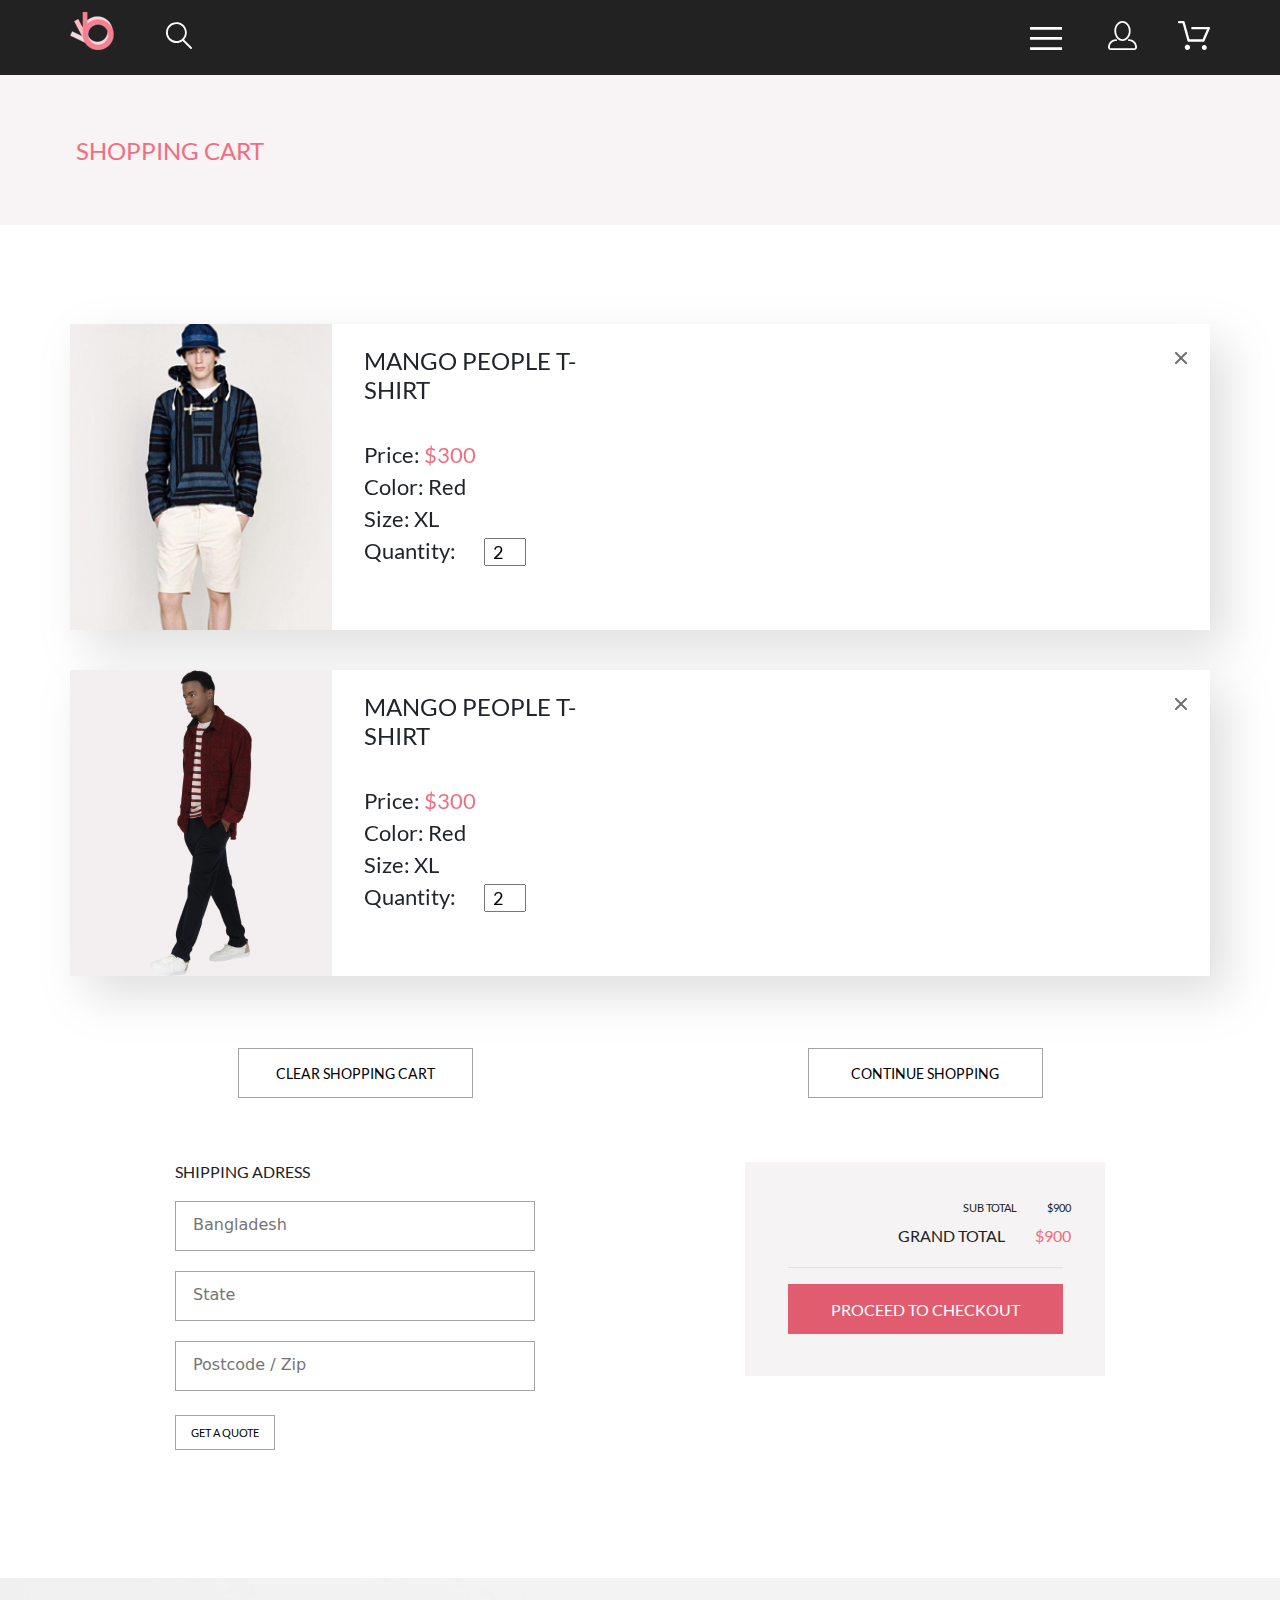
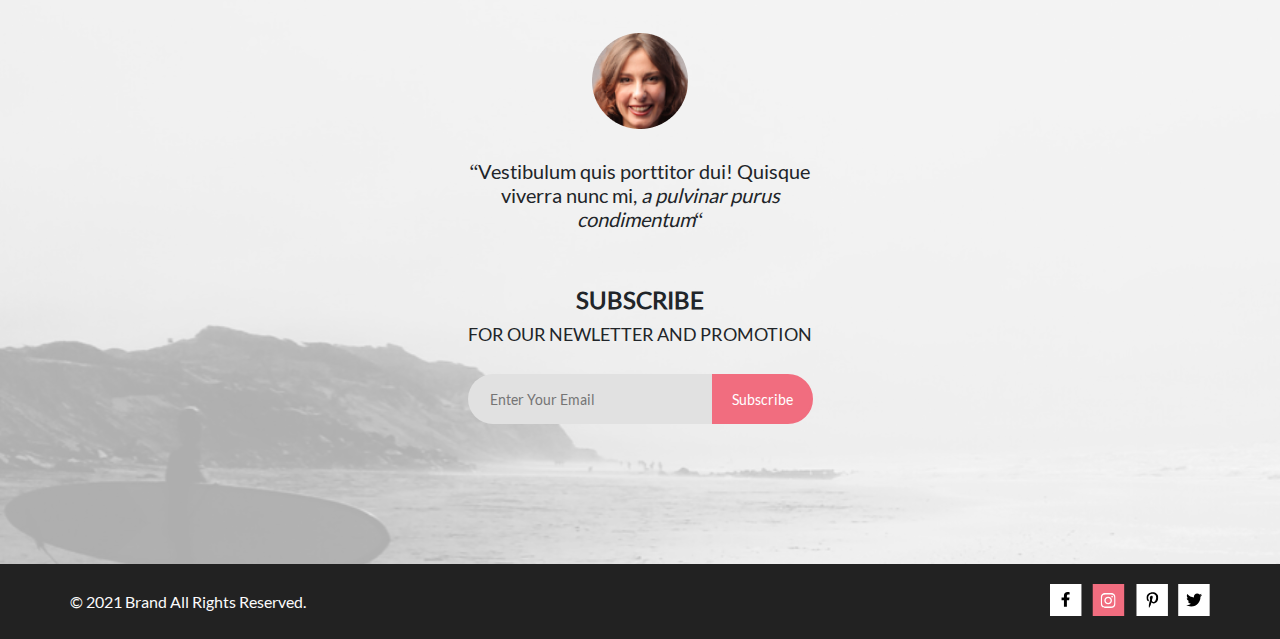
<file: cart.html>
<!DOCTYPE html>
<html lang="en">

<head>
    <meta charset="UTF-8">
    <meta http-equiv="X-UA-Compatible" content="IE=edge">
    <meta name="viewport" content="width=device-width, initial-scale=1.0">
    <link rel="stylesheet" href="./css/bootstrap.css">
    <link rel="stylesheet" href="./css/style.css">
    <title>Document</title>
</head>

<body>
    <header class="header">
        <div class="header__wrapper container">
            <div class="header__btns-bar">
                <a href="index.html"><svg class="header__logo icons" width="44" height="38" viewBox="0 0 44 38"
                        xmlns="http://www.w3.org/2000/svg" xmlns:xlink="http://www.w3.org/1999/xlink">
                        <rect width="44" height="38" fill="url(#pattern0)" />
                        <defs>
                            <pattern id="pattern0" patternContentUnits="objectBoundingBox" width="1" height="1">
                                <use xlink:href="#image0" transform="scale(0.0227273 0.0263158)" />
                            </pattern>
                            <image id="image0" width="44" height="38"
                                xlink:href="[data-uri]" />
                        </defs>
                    </svg></a>
                <button class="header__search icons" type="button">
                    <svg width="27" height="28" viewBox="0 0 27 28" xmlns="http://www.w3.org/2000/svg">
                        <path
                            d="M19.0596 17.6259C20.6713 15.8658 21.6282 13.6048 21.7698 11.2225C21.9113 8.84018 21.2288 6.48173 19.8369 4.54318C18.445 2.60463 16.4285 1.20404 14.126 0.576619C11.8234 -0.0508009 9.3751 0.13316 7.19217 1.09761C5.00923 2.06205 3.22463 3.74825 2.13804 5.87302C1.05145 7.9978 0.729054 10.4318 1.225 12.7661C1.72094 15.1005 3.00501 17.1932 4.86158 18.6927C6.71814 20.1922 9.03413 21.0072 11.4206 21.0009C13.673 21.004 15.8645 20.27 17.6606 18.9109L25.4086 26.7179C25.4941 26.807 25.5965 26.8781 25.7099 26.927C25.8232 26.9759 25.9452 27.0017 26.0686 27.0029C26.1923 27.0033 26.3148 26.9782 26.4283 26.9292C26.5419 26.8801 26.6441 26.8082 26.7286 26.7179C26.9025 26.537 26.9997 26.2958 26.9997 26.0449C26.9997 25.794 26.9025 25.5528 26.7286 25.3719L19.0596 17.6259ZM2.88662 10.5009C2.89946 8.81563 3.41094 7.17187 4.35659 5.77685C5.30224 4.38183 6.63972 3.29801 8.20044 2.662C9.76115 2.02599 11.4752 1.86627 13.1266 2.20298C14.7779 2.53969 16.2926 3.35775 17.4797 4.55404C18.6668 5.75033 19.4732 7.27129 19.7972 8.92519C20.1212 10.5791 19.9483 12.2919 19.3002 13.8476C18.6522 15.4034 17.5581 16.7325 16.1559 17.6674C14.7536 18.6023 13.1059 19.1011 11.4206 19.1009C9.14916 19.0901 6.97482 18.1784 5.37484 16.566C3.77486 14.9537 2.87998 12.7724 2.88662 10.5009Z" />
                    </svg>
                </button>
            </div>
            <div class="header__btns-bar">
                <button class="header__mlist icons" type="button" id="menu-btn">
                    <svg width="32" height="23" viewBox="0 0 32 23" xmlns="http://www.w3.org/2000/svg">
                        <path d="M0 23V20.31H32V23H0ZM0 12.76V10.07H32V12.76H0ZM0 2.69V0H32V2.69H0Z" />
                    </svg>
                </button>
                <a href="registration.html"><svg class="header__user icons" width="29" height="29" viewBox="0 0 29 29"
                        xmlns="http://www.w3.org/2000/svg">
                        <path
                            d="M14.5 19.937C19 19.937 22.656 15.464 22.656 9.968C22.656 4.472 19 0 14.5 0C13.3631 0.0217413 12.2463 0.303398 11.2351 0.823397C10.2239 1.34339 9.34507 2.08794 8.66602 3C7.12663 4.99573 6.30819 7.45381 6.34399 9.974C6.34399 15.465 10 19.937 14.5 19.937ZM14.5 1.813C18 1.813 20.844 5.472 20.844 9.969C20.844 14.466 17.998 18.125 14.5 18.125C11.002 18.125 8.15603 14.465 8.15503 9.969C8.15403 5.473 11 1.813 14.5 1.813ZM20.844 18.125C20.6036 18.125 20.373 18.2205 20.203 18.3905C20.033 18.5605 19.9375 18.7911 19.9375 19.0315C19.9375 19.2719 20.033 19.5025 20.203 19.6725C20.373 19.8425 20.6036 19.938 20.844 19.938C22.526 19.9399 24.1386 20.6088 25.3279 21.7982C26.5172 22.9875 27.1861 24.6 27.188 26.282C27.1875 26.5221 27.0918 26.7523 26.922 26.9221C26.7522 27.0918 26.5221 27.1875 26.282 27.188H2.71997C2.47985 27.1875 2.24975 27.0918 2.07996 26.9221C1.91016 26.7523 1.81449 26.5221 1.81396 26.282C1.81608 24.6001 2.48517 22.9877 3.67444 21.7985C4.86371 20.6092 6.47608 19.9401 8.15796 19.938C8.39824 19.938 8.62868 19.8425 8.79858 19.6726C8.96849 19.5027 9.06396 19.2723 9.06396 19.032C9.06396 18.7917 8.96849 18.5613 8.79858 18.3914C8.62868 18.2215 8.39824 18.126 8.15796 18.126C5.99541 18.1279 3.92201 18.9875 2.39258 20.5164C0.863144 22.0453 0.00264777 24.1185 0 26.281C0.000794067 27.0019 0.287502 27.693 0.797241 28.2027C1.30698 28.7125 1.99811 28.9992 2.71899 29H26.282C27.0027 28.9989 27.6936 28.7121 28.2031 28.2024C28.7126 27.6927 28.9992 27.0017 29 26.281C28.9974 24.1187 28.1372 22.0457 26.6083 20.5168C25.0793 18.9878 23.0063 18.1276 20.844 18.125Z" />
                    </svg></a>
                <a href="cart.html"><svg class="header__cart icons" width="33" height="29" viewBox="0 0 33 29"
                        xmlns="http://www.w3.org/2000/svg">
                        <path
                            d="M27.199 29C26.5512 28.9738 25.9396 28.6948 25.4952 28.2227C25.0509 27.7506 24.8094 27.1232 24.8225 26.475C24.8356 25.8269 25.1023 25.2097 25.5653 24.7559C26.0283 24.3022 26.6508 24.048 27.2991 24.048C27.9474 24.048 28.5697 24.3022 29.0327 24.7559C29.4957 25.2097 29.7624 25.8269 29.7755 26.475C29.7886 27.1232 29.5471 27.7506 29.1028 28.2227C28.6585 28.6948 28.0468 28.9738 27.399 29H27.199ZM7.75098 26.32C7.75098 25.79 7.90815 25.2718 8.20264 24.8311C8.49712 24.3904 8.91569 24.0469 9.4054 23.844C9.8951 23.6412 10.434 23.5881 10.9539 23.6915C11.4737 23.7949 11.9512 24.0502 12.326 24.425C12.7009 24.7998 12.9562 25.2773 13.0596 25.7972C13.163 26.317 13.1098 26.8559 12.907 27.3456C12.7041 27.8353 12.3606 28.2539 11.9199 28.5483C11.4792 28.8428 10.9611 29 10.431 29C10.0789 29.0003 9.73017 28.9311 9.40479 28.7966C9.0794 28.662 8.78374 28.4646 8.53467 28.2158C8.28559 27.9669 8.08805 27.6713 7.95325 27.3461C7.81844 27.0208 7.74902 26.6721 7.74902 26.32H7.75098ZM11.551 20.686C11.2916 20.6868 11.039 20.6024 10.8322 20.4457C10.6253 20.2891 10.4756 20.0689 10.406 19.819L5.573 2.36401H2.18005C1.86657 2.36401 1.56591 2.23947 1.34424 2.01781C1.12257 1.79614 0.998047 1.49549 0.998047 1.18201C0.998047 0.868519 1.12257 0.567873 1.34424 0.346205C1.56591 0.124537 1.86657 5.81268e-06 2.18005 5.81268e-06H6.46106C6.72055 -0.00080736 6.97309 0.0837201 7.17981 0.240568C7.38653 0.397416 7.53589 0.617884 7.60498 0.868006L12.438 18.323H25.616L29.999 8.27501H15.399C15.2409 8.27961 15.0834 8.25242 14.9359 8.19507C14.7884 8.13771 14.6539 8.05134 14.5404 7.94108C14.4269 7.83082 14.3366 7.69891 14.275 7.55315C14.2134 7.40739 14.1816 7.25075 14.1816 7.0925C14.1816 6.93426 14.2134 6.77762 14.275 6.63186C14.3366 6.4861 14.4269 6.35419 14.5404 6.24393C14.6539 6.13367 14.7884 6.0473 14.9359 5.98994C15.0834 5.93259 15.2409 5.90541 15.399 5.91001H31.812C32.0077 5.90996 32.2003 5.95866 32.3724 6.05172C32.5446 6.14478 32.6908 6.27926 32.798 6.44301C32.9058 6.60729 32.9714 6.79569 32.9889 6.99145C33.0063 7.18721 32.9752 7.38424 32.8981 7.565L27.493 19.977C27.4007 20.1876 27.249 20.3668 27.0565 20.4927C26.864 20.6186 26.6391 20.6858 26.4091 20.686H11.551Z" />
                    </svg></a>
            </div>
            <nav class="header__menu-nav menu-nav" id="menu-list">
                <img id="menu-closetab" class="menu-nav__closetab" src="./img/icon_tabclose.svg" alt="close">
                <h2 class="menu-nav__title">Menu</h2>
                <ul class="menu-nav__list">
                    <li class="menu-nav__item">
                        <h3 class="menu-nav__subtitle">Man</h3>
                        <ul class="menu-nav__item-list">
                            <li class="menu-nav__item-list-subitem">Accessories</li>
                            <li class="menu-nav__item-list-subitem">Bags</li>
                            <li class="menu-nav__item-list-subitem">Denim</li>
                            <li class="menu-nav__item-list-subitem">T-Shirts</li>
                        </ul>
                    </li>
                    <li class="menu-nav__item">
                        <h3 class="menu-nav__subtitle">Woman</h3>
                        <ul class="menu-nav__item-list">
                            <li class="menu-nav__item-list-subitem">Accessories</li>
                            <li class="menu-nav__item-list-subitem">Jackets & Coats</li>
                            <li class="menu-nav__item-list-subitem">Polos</li>
                            <li class="menu-nav__item-list-subitem">T-Shirts</li>
                            <li class="menu-nav__item-list-subitem">Shirts</li>
                        </ul>
                    </li>
                    <li class="menu-nav__item">
                        <h3 class="menu-nav__subtitle">Kids</h3>
                        <ul class="menu-nav__item-list">
                            <li class="menu-nav__item-list-subitem">Accessories</li>
                            <li class="menu-nav__item-list-subitem">Jackets & Coats</li>
                            <li class="menu-nav__item-list-subitem">Polos</li>
                            <li class="menu-nav__item-list-subitem">T-Shirts</li>
                            <li class="menu-nav__item-list-subitem">Shirts</li>
                            <li class="menu-nav__item-list-subitem">Bags</li>
                        </ul>
                    </li>
                </ul>
            </nav>
        </div>
    </header>

    <section class="cart">
        <div class="head-miniwrapper main-wrp">
            <div class="signup alignwrp">
                <h1 class="signup__title">Shopping Cart</h1>
                <p class="alignwrp__hc">_</p>
            </div>
        </div>
    </section>

    <main class="cartinfo container">
        <div class="incart">
            <ul class="">
                <li class="incart__itemcard itemcard inlinerow">
                    <img class="itemcard__img" src="./img/cartitem1.jpg" alt="Item1">
                    <img class="itemcard__closetab" src="./img/icon_tabclose.svg" alt="close">
                    <div>
                        <h2 class="itemcard__productname">mango people t-shirt</h2>
                        <ul class="itemcard__listproperties prtylist">
                            <li>
                                <ul class="prtylist__prc inlinerow">
                                    <li class="prtylist__prc-text prtydesc">Price:&nbsp;</li>
                                    <li class="prtylist__prc-option prtydesc textclr-pink">$300</li>
                                </ul>
                            </li>
                            <li>
                                <ul class="prtylist__clr inlinerow">
                                    <li class="prtylist__clr-text prtydesc">Color:&nbsp;</li>
                                    <li class="prtylist__clr-option prtydesc">Red</li>
                                </ul>
                            </li>
                            <li>
                                <ul class="prtylist__size inlinerow">
                                    <li class="prtylist__size-text prtydesc">Size:&nbsp;</li>
                                    <li class="prtylist__size-option prtydesc">XL</li>
                                </ul>
                            </li>
                            <li>
                                <ul class="prtylist__qty inlinerow">
                                    <li class="prtylist__qty-text prtydesc">Quantity:&nbsp;</li>
                                    <li class="prtylist__qty-option prtydesc">
                                        <input class="prtydesc__qty-option" type="number" min="1" value="2">
                                    </li>
                                </ul>
                            </li>
                        </ul>
                    </div>
                </li>
            </ul>

            <ul class="">
                <li class="incart__itemcard itemcard inlinerow">
                    <img class="itemcard__img" src="./img/cartitem2.jpg" alt="Item2">
                    <img class="itemcard__closetab" src="./img/icon_tabclose.svg" alt="close">
                    <div>
                        <h2 class="itemcard__productname">mango people t-shirt</h2>
                        <ul class="itemcard__listproperties prtylist">
                            <li>
                                <ul class="prtylist__prc inlinerow">
                                    <li class="prtylist__prc-text prtydesc">Price:&nbsp;</li>
                                    <li class="prtylist__prc-option prtydesc textclr-pink">$300</li>
                                </ul>
                            </li>
                            <li>
                                <ul class="prtylist__clr inlinerow">
                                    <li class="prtylist__clr-text prtydesc">Color:&nbsp;</li>
                                    <li class="prtylist__clr-option prtydesc">Red</li>
                                </ul>
                            </li>
                            <li>
                                <ul class="prtylist__size inlinerow">
                                    <li class="prtylist__size-text prtydesc">Size:&nbsp;</li>
                                    <li class="prtylist__size-option prtydesc">XL</li>
                                </ul>
                            </li>
                            <li>
                                <ul class="prtylist__qty inlinerow">
                                    <li class="prtylist__qty-text prtydesc">Quantity:&nbsp;</li>
                                    <li class="prtylist__qty-option prtydesc">
                                        <input class="prtydesc__qty-option" type="number" min="1" value="2">
                                    </li>
                                </ul>
                            </li>
                        </ul>
                    </div>
                </li>
            </ul>
            <div class="incart__btns">
                <button class="incart__btns-style" type="button">Clear Shopping Cart</button>
                <button class="incart__btns-style" type="button">Continue Shopping</button>
            </div>
        </div>

        <div class="proceed">
            <div class="proceed__formfields">
                <fieldset class="proceed__fieldset">
                    <legend class="proceed__title">Shipping Adress</legend>
                    <div>
                        <label for="country" class="visually-hidden">Country</label>
                        <input class="proceed__userinput" type="text" id="country" placeholder="Bangladesh" required>
                    </div>
                    <div>
                        <label for="state" class="visually-hidden">State</label>
                        <input class="proceed__userinput" type="text" id="state" placeholder="State" required>
                    </div>
                    <div>
                        <label for="postcode" class="visually-hidden">Postcode</label>
                        <input class="proceed__userinput" type="text" id="postcode" placeholder="Postcode / Zip"
                            required>
                    </div>
                </fieldset>
                <button class="proceed__quotebtn" type="button">Get a quote</button>
            </div>
            <div class="proceed__checkout">
                <p class="proceed__text-small proceedtext">SUB TOTAL<span class="proceed__text-pad">$900</span></p>
                <p class="proceed__text-large proceedtext">GRAND TOTAL<span
                        class="proceed__text-pad textclr-pink">$900</span></p>
                <button class="proceed__checkoutbtn" type="button">Proceed To Checkout</button>
            </div>
        </div>
    </main>

    <footer class="footer">
        <div class="footer__wrapper container">
            <div class="footer__comments">
                <img class="footer__sub-img" src="./img/comment1.png" alt="comments">
                <p class="footer__sub-text-origin">“Vestibulum quis porttitor dui! Quisque viverra nunc mi,&nbsp;<span
                        class="footer__sub-text-italic">a pulvinar purus condimentum</span>“</p>
            </div>
            <div class="footer__newsletter">
                <h4 class="footer__newsletter-title">subscribe</h4>
                <p class="footer__newsletter-text">for our newletter and promotion</p>
                <form class="footer__newsletter-form email-form" action="#">
                    <input class="email-form__user-input" type="email" placeholder="Enter Your Email">
                    <button class="email-form__user-submit" type="submit">Subscribe</button>
                </form>
            </div>
        </div>
        <div class="footer__social-мedia-wrapper">
            <div class="footer__row-list container">
                <p class="footer__copyright">&copy; 2021 Brand All Rights Reserved.</p>
                <ul class="footer__social-мedia-list">
                    <li class="footer__social-мedia-item"><a href="#"><img src="./img/social_facebook.svg"
                                alt="facebook"></a></li>
                    <li class="footer__social-мedia-item"><a href="#"><img src="./img/social_instagram.svg"
                                alt="instagram"></a></li>
                    <li class="footer__social-мedia-item"><a href="#"><img src="./img/social_pinterest.svg"
                                alt="pinterest"></a></li>
                    <li class="footer__social-мedia-item"><a href="#"><img src="./img/social_twitter.svg"
                                alt="twitter"></a>
                    </li>
                </ul>
            </div>
        </div>
    </footer>
    <script src="./js/menu.js"></script>
</body>
</file>
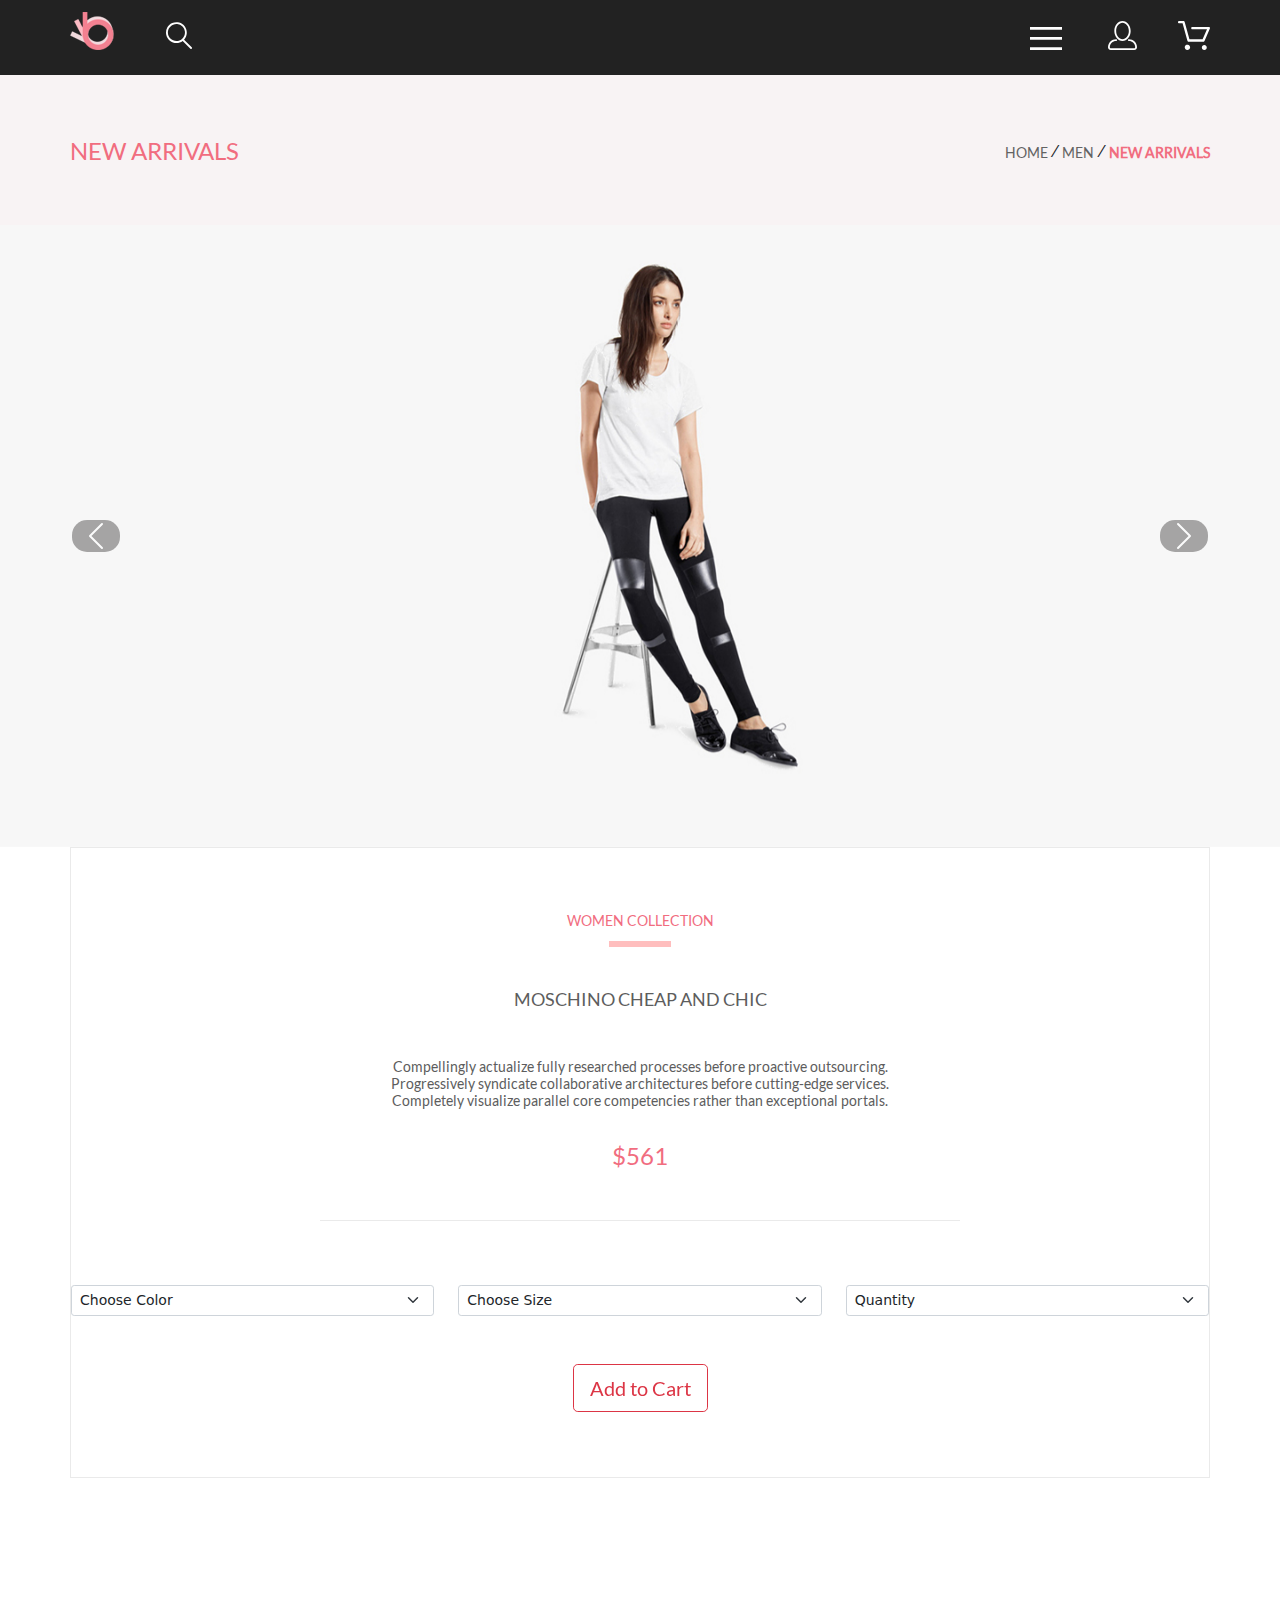
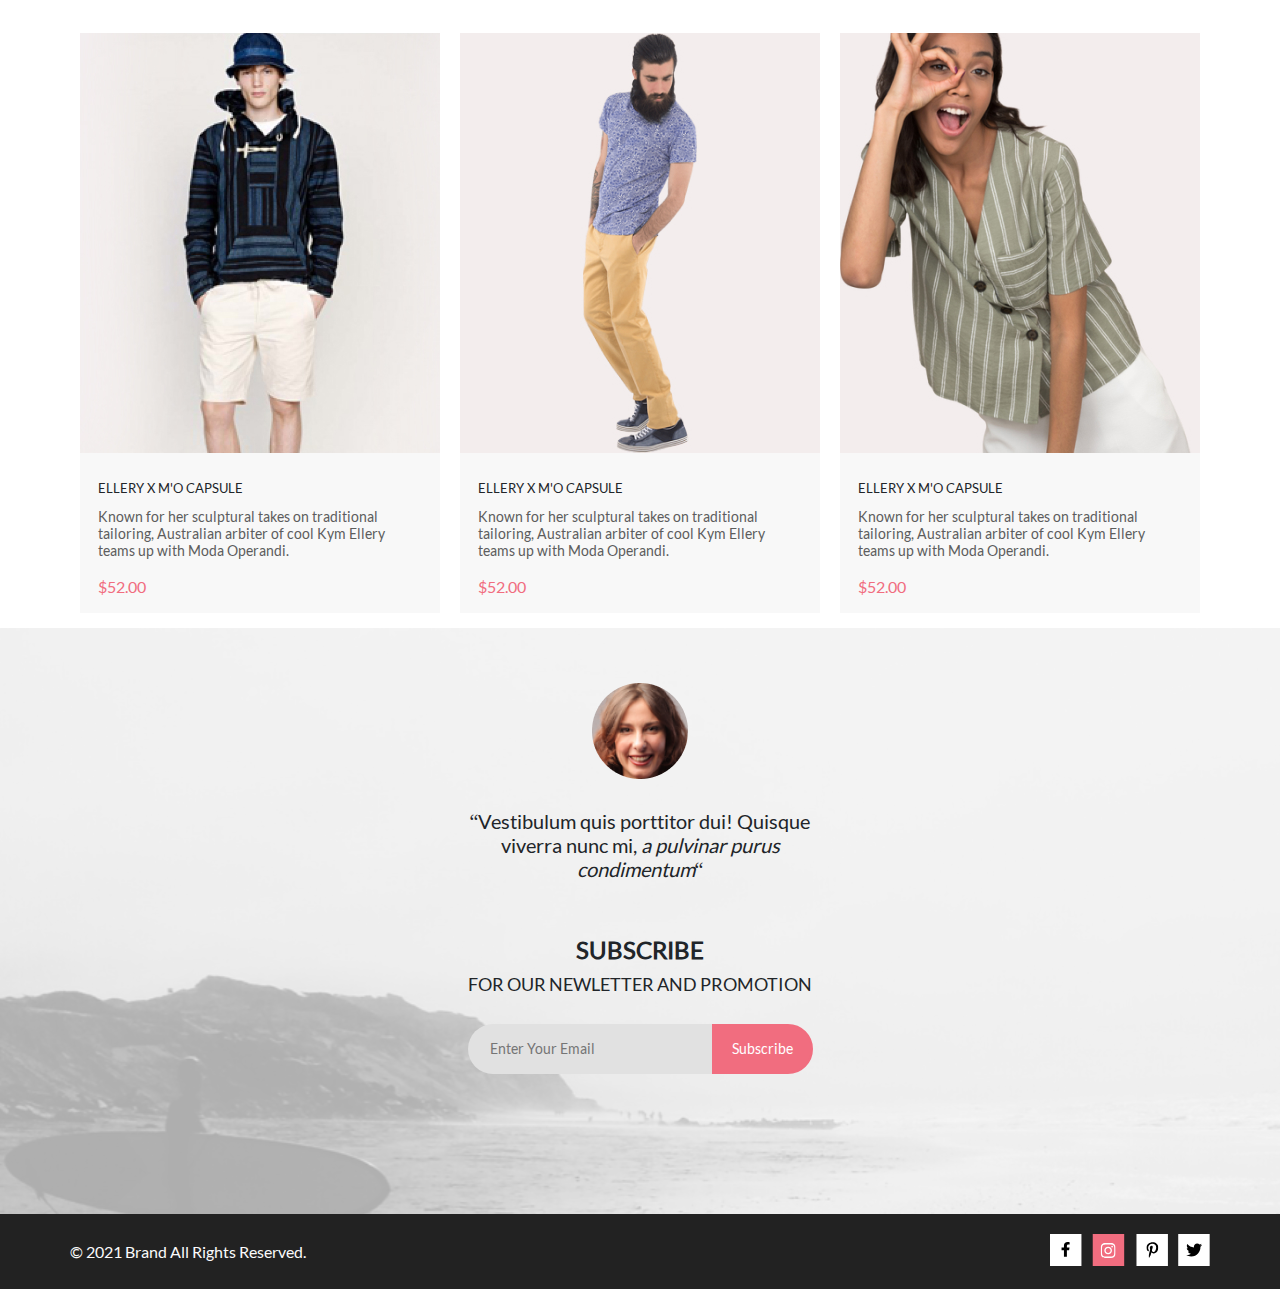
<file: product.html>
<!DOCTYPE html>
<html lang="en">

<head>
    <meta charset="UTF-8">
    <meta http-equiv="X-UA-Compatible" content="IE=edge">
    <meta name="viewport" content="width=device-width, initial-scale=1.0">
    <link rel="stylesheet" href="./css/bootstrap.css">
    <link rel="stylesheet" href="./css/style.css">
    <title>Document</title>
</head>

<body>
    <header class="header">
        <div class="header__wrapper container">
            <div class="header__btns-bar">
                <a href="index.html"><svg class="header__logo icons" width="44" height="38" viewBox="0 0 44 38"
                        xmlns="http://www.w3.org/2000/svg" xmlns:xlink="http://www.w3.org/1999/xlink">
                        <rect width="44" height="38" fill="url(#pattern0)" />
                        <defs>
                            <pattern id="pattern0" patternContentUnits="objectBoundingBox" width="1" height="1">
                                <use xlink:href="#image0" transform="scale(0.0227273 0.0263158)" />
                            </pattern>
                            <image id="image0" width="44" height="38"
                                xlink:href="[data-uri]" />
                        </defs>
                    </svg></a>
                <button class="header__search icons" type="button">
                    <svg width="27" height="28" viewBox="0 0 27 28" xmlns="http://www.w3.org/2000/svg">
                        <path
                            d="M19.0596 17.6259C20.6713 15.8658 21.6282 13.6048 21.7698 11.2225C21.9113 8.84018 21.2288 6.48173 19.8369 4.54318C18.445 2.60463 16.4285 1.20404 14.126 0.576619C11.8234 -0.0508009 9.3751 0.13316 7.19217 1.09761C5.00923 2.06205 3.22463 3.74825 2.13804 5.87302C1.05145 7.9978 0.729054 10.4318 1.225 12.7661C1.72094 15.1005 3.00501 17.1932 4.86158 18.6927C6.71814 20.1922 9.03413 21.0072 11.4206 21.0009C13.673 21.004 15.8645 20.27 17.6606 18.9109L25.4086 26.7179C25.4941 26.807 25.5965 26.8781 25.7099 26.927C25.8232 26.9759 25.9452 27.0017 26.0686 27.0029C26.1923 27.0033 26.3148 26.9782 26.4283 26.9292C26.5419 26.8801 26.6441 26.8082 26.7286 26.7179C26.9025 26.537 26.9997 26.2958 26.9997 26.0449C26.9997 25.794 26.9025 25.5528 26.7286 25.3719L19.0596 17.6259ZM2.88662 10.5009C2.89946 8.81563 3.41094 7.17187 4.35659 5.77685C5.30224 4.38183 6.63972 3.29801 8.20044 2.662C9.76115 2.02599 11.4752 1.86627 13.1266 2.20298C14.7779 2.53969 16.2926 3.35775 17.4797 4.55404C18.6668 5.75033 19.4732 7.27129 19.7972 8.92519C20.1212 10.5791 19.9483 12.2919 19.3002 13.8476C18.6522 15.4034 17.5581 16.7325 16.1559 17.6674C14.7536 18.6023 13.1059 19.1011 11.4206 19.1009C9.14916 19.0901 6.97482 18.1784 5.37484 16.566C3.77486 14.9537 2.87998 12.7724 2.88662 10.5009Z" />
                    </svg>
                </button>
            </div>
            <div class="header__btns-bar">
                <button class="header__mlist icons" type="button" id="menu-btn">
                    <svg width="32" height="23" viewBox="0 0 32 23" xmlns="http://www.w3.org/2000/svg">
                        <path d="M0 23V20.31H32V23H0ZM0 12.76V10.07H32V12.76H0ZM0 2.69V0H32V2.69H0Z" />
                    </svg>
                </button>
                <a href="registration.html"><svg class="header__user icons" width="29" height="29" viewBox="0 0 29 29"
                        xmlns="http://www.w3.org/2000/svg">
                        <path
                            d="M14.5 19.937C19 19.937 22.656 15.464 22.656 9.968C22.656 4.472 19 0 14.5 0C13.3631 0.0217413 12.2463 0.303398 11.2351 0.823397C10.2239 1.34339 9.34507 2.08794 8.66602 3C7.12663 4.99573 6.30819 7.45381 6.34399 9.974C6.34399 15.465 10 19.937 14.5 19.937ZM14.5 1.813C18 1.813 20.844 5.472 20.844 9.969C20.844 14.466 17.998 18.125 14.5 18.125C11.002 18.125 8.15603 14.465 8.15503 9.969C8.15403 5.473 11 1.813 14.5 1.813ZM20.844 18.125C20.6036 18.125 20.373 18.2205 20.203 18.3905C20.033 18.5605 19.9375 18.7911 19.9375 19.0315C19.9375 19.2719 20.033 19.5025 20.203 19.6725C20.373 19.8425 20.6036 19.938 20.844 19.938C22.526 19.9399 24.1386 20.6088 25.3279 21.7982C26.5172 22.9875 27.1861 24.6 27.188 26.282C27.1875 26.5221 27.0918 26.7523 26.922 26.9221C26.7522 27.0918 26.5221 27.1875 26.282 27.188H2.71997C2.47985 27.1875 2.24975 27.0918 2.07996 26.9221C1.91016 26.7523 1.81449 26.5221 1.81396 26.282C1.81608 24.6001 2.48517 22.9877 3.67444 21.7985C4.86371 20.6092 6.47608 19.9401 8.15796 19.938C8.39824 19.938 8.62868 19.8425 8.79858 19.6726C8.96849 19.5027 9.06396 19.2723 9.06396 19.032C9.06396 18.7917 8.96849 18.5613 8.79858 18.3914C8.62868 18.2215 8.39824 18.126 8.15796 18.126C5.99541 18.1279 3.92201 18.9875 2.39258 20.5164C0.863144 22.0453 0.00264777 24.1185 0 26.281C0.000794067 27.0019 0.287502 27.693 0.797241 28.2027C1.30698 28.7125 1.99811 28.9992 2.71899 29H26.282C27.0027 28.9989 27.6936 28.7121 28.2031 28.2024C28.7126 27.6927 28.9992 27.0017 29 26.281C28.9974 24.1187 28.1372 22.0457 26.6083 20.5168C25.0793 18.9878 23.0063 18.1276 20.844 18.125Z" />
                    </svg></a>
                <a href="cart.html"><svg class="header__cart icons" width="33" height="29" viewBox="0 0 33 29"
                        xmlns="http://www.w3.org/2000/svg">
                        <path
                            d="M27.199 29C26.5512 28.9738 25.9396 28.6948 25.4952 28.2227C25.0509 27.7506 24.8094 27.1232 24.8225 26.475C24.8356 25.8269 25.1023 25.2097 25.5653 24.7559C26.0283 24.3022 26.6508 24.048 27.2991 24.048C27.9474 24.048 28.5697 24.3022 29.0327 24.7559C29.4957 25.2097 29.7624 25.8269 29.7755 26.475C29.7886 27.1232 29.5471 27.7506 29.1028 28.2227C28.6585 28.6948 28.0468 28.9738 27.399 29H27.199ZM7.75098 26.32C7.75098 25.79 7.90815 25.2718 8.20264 24.8311C8.49712 24.3904 8.91569 24.0469 9.4054 23.844C9.8951 23.6412 10.434 23.5881 10.9539 23.6915C11.4737 23.7949 11.9512 24.0502 12.326 24.425C12.7009 24.7998 12.9562 25.2773 13.0596 25.7972C13.163 26.317 13.1098 26.8559 12.907 27.3456C12.7041 27.8353 12.3606 28.2539 11.9199 28.5483C11.4792 28.8428 10.9611 29 10.431 29C10.0789 29.0003 9.73017 28.9311 9.40479 28.7966C9.0794 28.662 8.78374 28.4646 8.53467 28.2158C8.28559 27.9669 8.08805 27.6713 7.95325 27.3461C7.81844 27.0208 7.74902 26.6721 7.74902 26.32H7.75098ZM11.551 20.686C11.2916 20.6868 11.039 20.6024 10.8322 20.4457C10.6253 20.2891 10.4756 20.0689 10.406 19.819L5.573 2.36401H2.18005C1.86657 2.36401 1.56591 2.23947 1.34424 2.01781C1.12257 1.79614 0.998047 1.49549 0.998047 1.18201C0.998047 0.868519 1.12257 0.567873 1.34424 0.346205C1.56591 0.124537 1.86657 5.81268e-06 2.18005 5.81268e-06H6.46106C6.72055 -0.00080736 6.97309 0.0837201 7.17981 0.240568C7.38653 0.397416 7.53589 0.617884 7.60498 0.868006L12.438 18.323H25.616L29.999 8.27501H15.399C15.2409 8.27961 15.0834 8.25242 14.9359 8.19507C14.7884 8.13771 14.6539 8.05134 14.5404 7.94108C14.4269 7.83082 14.3366 7.69891 14.275 7.55315C14.2134 7.40739 14.1816 7.25075 14.1816 7.0925C14.1816 6.93426 14.2134 6.77762 14.275 6.63186C14.3366 6.4861 14.4269 6.35419 14.5404 6.24393C14.6539 6.13367 14.7884 6.0473 14.9359 5.98994C15.0834 5.93259 15.2409 5.90541 15.399 5.91001H31.812C32.0077 5.90996 32.2003 5.95866 32.3724 6.05172C32.5446 6.14478 32.6908 6.27926 32.798 6.44301C32.9058 6.60729 32.9714 6.79569 32.9889 6.99145C33.0063 7.18721 32.9752 7.38424 32.8981 7.565L27.493 19.977C27.4007 20.1876 27.249 20.3668 27.0565 20.4927C26.864 20.6186 26.6391 20.6858 26.4091 20.686H11.551Z" />
                    </svg></a>
            </div>
            <nav class="header__menu-nav menu-nav" id="menu-list">
                <img id="menu-closetab" class="menu-nav__closetab" src="./img/icon_tabclose.svg" alt="close">
                <h2 class="menu-nav__title">Menu</h2>
                <ul class="menu-nav__list">
                    <li class="menu-nav__item">
                        <h3 class="menu-nav__subtitle">Man</h3>
                        <ul class="menu-nav__item-list">
                            <li class="menu-nav__item-list-subitem">Accessories</li>
                            <li class="menu-nav__item-list-subitem">Bags</li>
                            <li class="menu-nav__item-list-subitem">Denim</li>
                            <li class="menu-nav__item-list-subitem">T-Shirts</li>
                        </ul>
                    </li>
                    <li class="menu-nav__item">
                        <h3 class="menu-nav__subtitle">Woman</h3>
                        <ul class="menu-nav__item-list">
                            <li class="menu-nav__item-list-subitem">Accessories</li>
                            <li class="menu-nav__item-list-subitem">Jackets & Coats</li>
                            <li class="menu-nav__item-list-subitem">Polos</li>
                            <li class="menu-nav__item-list-subitem">T-Shirts</li>
                            <li class="menu-nav__item-list-subitem">Shirts</li>
                        </ul>
                    </li>
                    <li class="menu-nav__item">
                        <h3 class="menu-nav__subtitle">Kids</h3>
                        <ul class="menu-nav__item-list">
                            <li class="menu-nav__item-list-subitem">Accessories</li>
                            <li class="menu-nav__item-list-subitem">Jackets & Coats</li>
                            <li class="menu-nav__item-list-subitem">Polos</li>
                            <li class="menu-nav__item-list-subitem">T-Shirts</li>
                            <li class="menu-nav__item-list-subitem">Shirts</li>
                            <li class="menu-nav__item-list-subitem">Bags</li>
                        </ul>
                    </li>
                </ul>
            </nav>
        </div>
    </header>

    <section class="prod">
        <div class="head-miniwrapper main-wrp">
            <div class="alignwrp">
                <h1 class="prod__title">New Arrivals</h1>
                <ul class="prod__list textnav">
                    <li class="prod__list-textnav">Home</li>
                    <li class="prod__list-textnav-spacebtw">&frasl;</li>
                    <li class="prod__list-textnav">Men</li>
                    <li class="prod__list-textnav-spacebtw">&frasl;</li>
                    <li class="prod__list-textnav-act">New Arrivals</li>
                </ul>
            </div>
        </div>
    </section>

    <div id="carouselExampleFade" class="carousel slide carousel-fade" data-bs-ride="carousel">
        <div class="carousel-inner">
            <div class="carousel-item active">
                <img src="./img/imgslider/imgslider_1.jpg" class="d-block w-100" alt="...">
            </div>
            <div class="carousel-item">
                <img src="./img/imgslider/imgslider_2.jpg" class="d-block w-100" alt="...">
            </div>
        </div>
        <button class="carousel-control-prev" type="button" data-bs-target="#carouselExampleFade" data-bs-slide="prev">
            <span class="carousel-control-prev-icon" aria-hidden="true"></span>
            <span class="visually-hidden">Предыдущий</span>
        </button>
        <button class="carousel-control-next" type="button" data-bs-target="#carouselExampleFade" data-bs-slide="next">
            <span class="carousel-control-next-icon" aria-hidden="true"></span>
            <span class="visually-hidden">Следующий</span>
        </button>
    </div>

    <main>
        <section>
            <div class="prod__item container">
                <div class="row justify-content-center">
                    <div class="col-12 row justify-content-center text-center ">
                        <h2 class="prod__subtitle">Women Collection</h2>
                        <hr class="separator">
                        <p class="prod__item-text">Moschino Cheap And Chic</p>
                        <div class="row justify-content-center">
                            <p class="prod__item-desc">Compellingly actualize fully researched processes before
                                proactive
                                outsourcing. Progressively syndicate
                                collaborative architectures before cutting-edge services. Completely visualize parallel
                                core
                                competencies rather than exceptional portals. </p>
                        </div>
                        <div class="prod__price-container">
                            <span class="prod__item-price">$561</span>
                        </div>
                    </div>
                </div>
                <div class="row justify-content-center">
                    <div class="col-4">
                        <select class="form-select form-select-sm" aria-label=".form-select-sm example">
                            <option selected>Choose Color</option>
                            <option value="1">One</option>
                            <option value="2">Two</option>
                            <option value="3">Three</option>
                        </select>
                    </div>
                    <div class="col-4">
                        <select class="form-select form-select-sm" aria-label=".form-select-sm example">
                            <option selected>Choose Size</option>
                            <option value="1">One</option>
                            <option value="2">Two</option>
                            <option value="3">Three</option>
                        </select>
                    </div>
                    <div class="col-4">
                        <select class="form-select form-select-sm" aria-label=".form-select-sm example">
                            <option selected>Quantity</option>
                            <option value="1">One</option>
                            <option value="2">Two</option>
                            <option value="3">Three</option>
                        </select>
                    </div>
                </div>
                <div class="row">
                    <div class="prod__item-addtocart col-12 text-center">
                        <button type="button" class="btn btn-outline-danger btn-lg">Add to Cart</button>
                    </div>
                </div>
            </div>
        </section>

        <section class="featured container">
            <h2 class="featured__title visually-hidden">Featured Items</h2>
            <ul class="featured__list">
                <li class="featured__items">
                    <div class="featured__active-item">
                        <img class="featured__items-imgs" src="./img/cardlist_item3.jpg" alt="item3">
                        <button class="featured__items-btn" type="button">Add to Cart</button>
                        <div class="featured__items-desc">
                            <h3 class="featured__subtitle">ellery x m'o capsule</h3>
                            <p class="featured__items-text">Known for her sculptural takes on traditional tailoring,
                                Australian arbiter of cool Kym Ellery teams up with Moda Operandi.</p>
                            <p class="featured__price">$52.00</p>
                        </div>
                    </div>
                </li>
                <li class="featured__items">
                    <div class="featured__active-item">
                        <img class="featured__items-imgs" src="./img/cardlist_item4.jpg" alt="item4">
                        <button class="featured__items-btn" type="button">Add to Cart</button>
                        <div class="featured__items-desc">
                            <h3 class="featured__subtitle">ellery x m'o capsule</h3>
                            <p class="featured__items-text">Known for her sculptural takes on traditional tailoring,
                                Australian arbiter of cool Kym Ellery teams up with Moda Operandi.</p>
                            <p class="featured__price">$52.00</p>
                        </div>
                    </div>
                </li>
                <li class="featured__items">
                    <div class="featured__active-item">
                        <img class="featured__items-imgs" src="./img/cardlist_item6.jpg" alt="item6">
                        <button class="featured__items-btn" type="button">Add to Cart</button>
                        <div class="featured__items-desc">
                            <h3 class="featured__subtitle">ellery x m'o capsule</h3>
                            <p class="featured__items-text">Known for her sculptural takes on traditional tailoring,
                                Australian arbiter of cool Kym Ellery teams up with Moda Operandi.</p>
                            <p class="featured__price">$52.00</p>
                        </div>
                    </div>
                </li>
            </ul>
        </section>
    </main>



    <footer class="footer">
        <div class="footer__wrapper container">
            <div class="footer__comments">
                <img class="footer__sub-img" src="./img/comment1.png" alt="comments">
                <p class="footer__sub-text-origin">“Vestibulum quis porttitor dui! Quisque viverra nunc
                    mi,&nbsp;<span class="footer__sub-text-italic">a pulvinar purus condimentum</span>“</p>
            </div>
            <div class="footer__newsletter">
                <h4 class="footer__newsletter-title">Subscribe</h4>
                <p class="footer__newsletter-text">for our newletter and promotion</p>
                <form class="footer__newsletter-form email-form" action="#">
                    <input class="email-form__user-input" type="email" placeholder="Enter Your Email">
                    <button class="email-form__user-submit" type="submit">Subscribe</button>
                </form>
            </div>
        </div>
        <div class="footer__social-мedia-wrapper">
            <div class="footer__row-list container">
                <p class="footer__copyright">&copy; 2021 Brand All Rights Reserved.</p>
                <ul class="footer__social-мedia-list">
                    <li class="footer__social-мedia-item"><a href="#"><img src="./img/social_facebook.svg"
                                alt="facebook"></a></li>
                    <li class="footer__social-мedia-item"><a href="#"><img src="./img/social_instagram.svg"
                                alt="instagram"></a></li>
                    <li class="footer__social-мedia-item"><a href="#"><img src="./img/social_pinterest.svg"
                                alt="pinterest"></a></li>
                    <li class="footer__social-мedia-item"><a href="#"><img src="./img/social_twitter.svg"
                                alt="twitter"></a>
                    </li>
                </ul>
            </div>
        </div>
    </footer>

    <script src="./js/menu.js"></script>
    <script src="./js/bootstrap.bundle.js"></script>
</body>

</html>
</file>
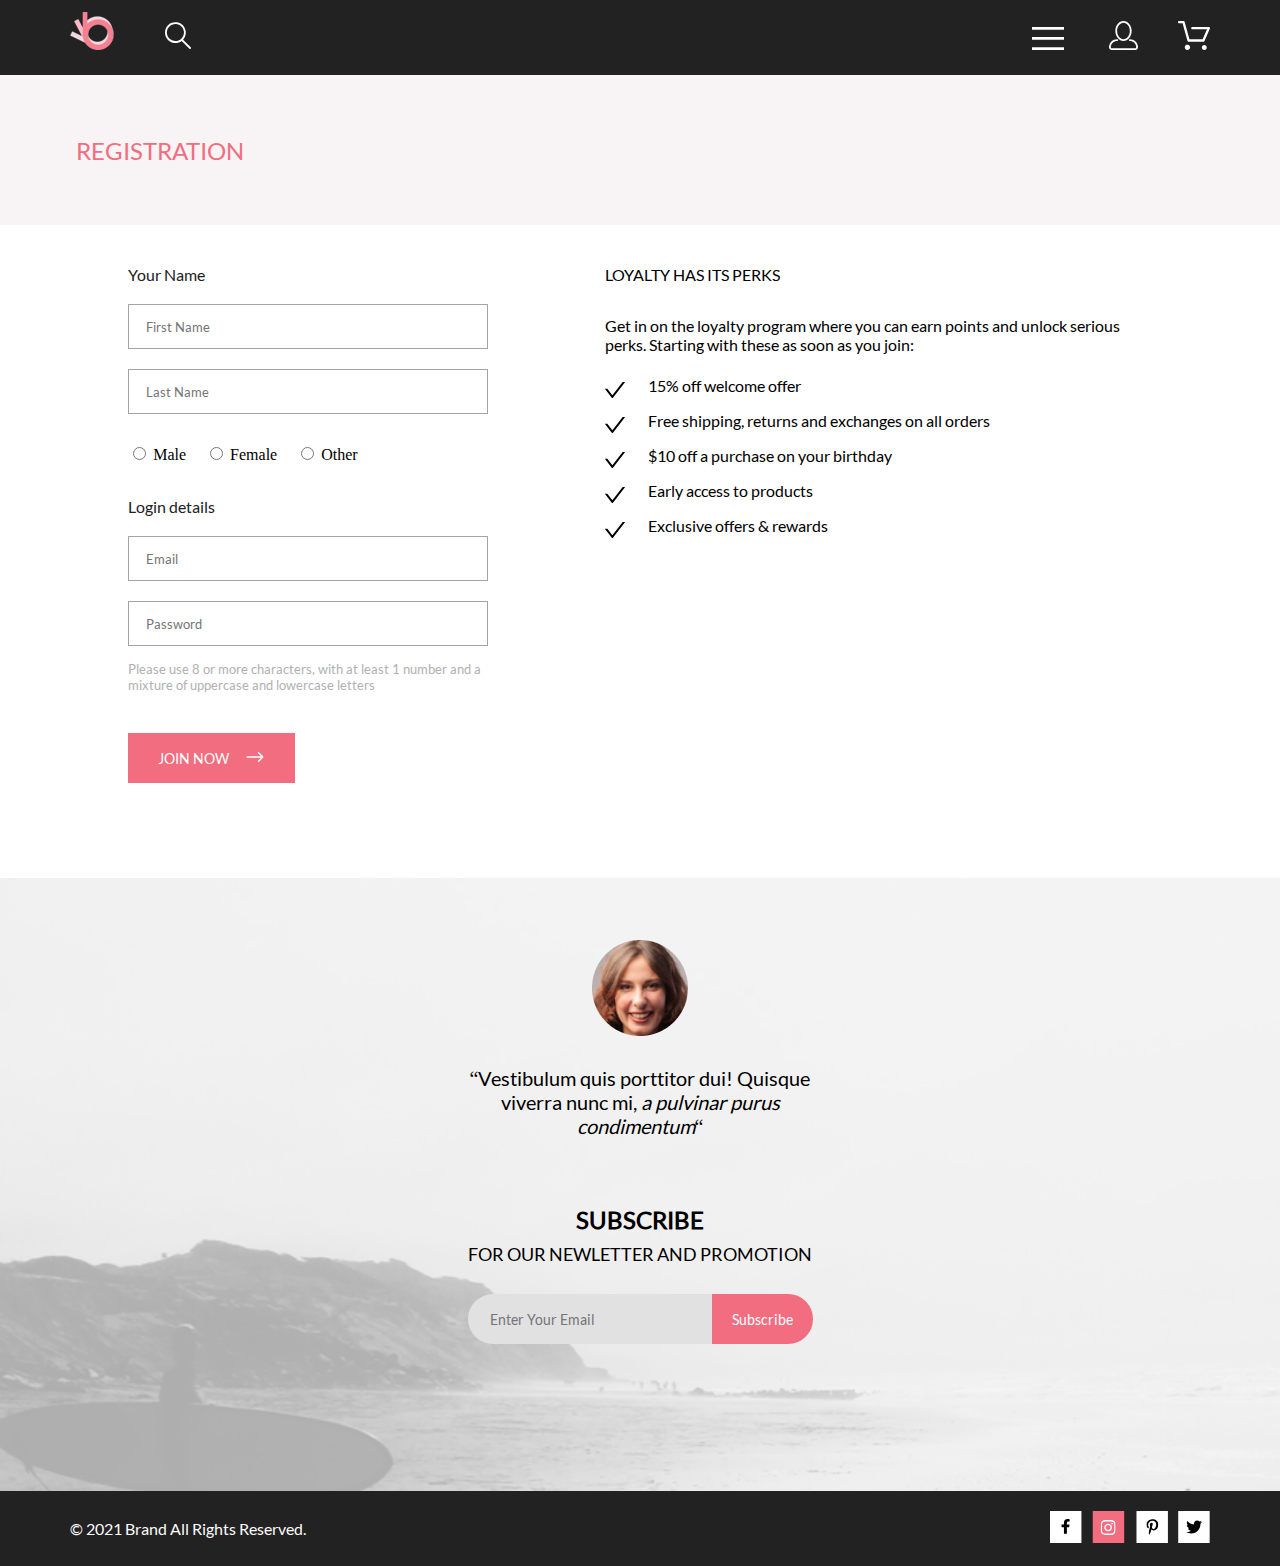
<file: registration.html>
<!DOCTYPE html>
<html lang="en">

<head>
    <meta charset="UTF-8">
    <meta http-equiv="X-UA-Compatible" content="IE=edge">
    <meta name="viewport" content="width=device-width, initial-scale=1.0">
    <link rel="stylesheet" href="./css/style.css">
    <title>Document</title>
</head>

<body>
    <header class="header">
        <div class="header__wrapper container">
            <div class="header__btns-bar">
                <a href="index.html"><svg class="header__logo icons" width="44" height="38" viewBox="0 0 44 38"
                        xmlns="http://www.w3.org/2000/svg" xmlns:xlink="http://www.w3.org/1999/xlink">
                        <rect width="44" height="38" fill="url(#pattern0)" />
                        <defs>
                            <pattern id="pattern0" patternContentUnits="objectBoundingBox" width="1" height="1">
                                <use xlink:href="#image0" transform="scale(0.0227273 0.0263158)" />
                            </pattern>
                            <image id="image0" width="44" height="38"
                                xlink:href="[data-uri]" />
                        </defs>
                    </svg></a>
                <button class="header__search icons" type="button">
                    <svg width="27" height="28" viewBox="0 0 27 28" xmlns="http://www.w3.org/2000/svg">
                        <path
                            d="M19.0596 17.6259C20.6713 15.8658 21.6282 13.6048 21.7698 11.2225C21.9113 8.84018 21.2288 6.48173 19.8369 4.54318C18.445 2.60463 16.4285 1.20404 14.126 0.576619C11.8234 -0.0508009 9.3751 0.13316 7.19217 1.09761C5.00923 2.06205 3.22463 3.74825 2.13804 5.87302C1.05145 7.9978 0.729054 10.4318 1.225 12.7661C1.72094 15.1005 3.00501 17.1932 4.86158 18.6927C6.71814 20.1922 9.03413 21.0072 11.4206 21.0009C13.673 21.004 15.8645 20.27 17.6606 18.9109L25.4086 26.7179C25.4941 26.807 25.5965 26.8781 25.7099 26.927C25.8232 26.9759 25.9452 27.0017 26.0686 27.0029C26.1923 27.0033 26.3148 26.9782 26.4283 26.9292C26.5419 26.8801 26.6441 26.8082 26.7286 26.7179C26.9025 26.537 26.9997 26.2958 26.9997 26.0449C26.9997 25.794 26.9025 25.5528 26.7286 25.3719L19.0596 17.6259ZM2.88662 10.5009C2.89946 8.81563 3.41094 7.17187 4.35659 5.77685C5.30224 4.38183 6.63972 3.29801 8.20044 2.662C9.76115 2.02599 11.4752 1.86627 13.1266 2.20298C14.7779 2.53969 16.2926 3.35775 17.4797 4.55404C18.6668 5.75033 19.4732 7.27129 19.7972 8.92519C20.1212 10.5791 19.9483 12.2919 19.3002 13.8476C18.6522 15.4034 17.5581 16.7325 16.1559 17.6674C14.7536 18.6023 13.1059 19.1011 11.4206 19.1009C9.14916 19.0901 6.97482 18.1784 5.37484 16.566C3.77486 14.9537 2.87998 12.7724 2.88662 10.5009Z" />
                    </svg>
                </button>
            </div>
            <div class="header__btns-bar">
                <button class="header__mlist icons" type="button" id="menu-btn">
                    <svg width="32" height="23" viewBox="0 0 32 23" xmlns="http://www.w3.org/2000/svg">
                        <path d="M0 23V20.31H32V23H0ZM0 12.76V10.07H32V12.76H0ZM0 2.69V0H32V2.69H0Z" />
                    </svg>
                </button>
                <a href="registration.html"><svg class="header__user icons" width="29" height="29" viewBox="0 0 29 29"
                        xmlns="http://www.w3.org/2000/svg">
                        <path
                            d="M14.5 19.937C19 19.937 22.656 15.464 22.656 9.968C22.656 4.472 19 0 14.5 0C13.3631 0.0217413 12.2463 0.303398 11.2351 0.823397C10.2239 1.34339 9.34507 2.08794 8.66602 3C7.12663 4.99573 6.30819 7.45381 6.34399 9.974C6.34399 15.465 10 19.937 14.5 19.937ZM14.5 1.813C18 1.813 20.844 5.472 20.844 9.969C20.844 14.466 17.998 18.125 14.5 18.125C11.002 18.125 8.15603 14.465 8.15503 9.969C8.15403 5.473 11 1.813 14.5 1.813ZM20.844 18.125C20.6036 18.125 20.373 18.2205 20.203 18.3905C20.033 18.5605 19.9375 18.7911 19.9375 19.0315C19.9375 19.2719 20.033 19.5025 20.203 19.6725C20.373 19.8425 20.6036 19.938 20.844 19.938C22.526 19.9399 24.1386 20.6088 25.3279 21.7982C26.5172 22.9875 27.1861 24.6 27.188 26.282C27.1875 26.5221 27.0918 26.7523 26.922 26.9221C26.7522 27.0918 26.5221 27.1875 26.282 27.188H2.71997C2.47985 27.1875 2.24975 27.0918 2.07996 26.9221C1.91016 26.7523 1.81449 26.5221 1.81396 26.282C1.81608 24.6001 2.48517 22.9877 3.67444 21.7985C4.86371 20.6092 6.47608 19.9401 8.15796 19.938C8.39824 19.938 8.62868 19.8425 8.79858 19.6726C8.96849 19.5027 9.06396 19.2723 9.06396 19.032C9.06396 18.7917 8.96849 18.5613 8.79858 18.3914C8.62868 18.2215 8.39824 18.126 8.15796 18.126C5.99541 18.1279 3.92201 18.9875 2.39258 20.5164C0.863144 22.0453 0.00264777 24.1185 0 26.281C0.000794067 27.0019 0.287502 27.693 0.797241 28.2027C1.30698 28.7125 1.99811 28.9992 2.71899 29H26.282C27.0027 28.9989 27.6936 28.7121 28.2031 28.2024C28.7126 27.6927 28.9992 27.0017 29 26.281C28.9974 24.1187 28.1372 22.0457 26.6083 20.5168C25.0793 18.9878 23.0063 18.1276 20.844 18.125Z" />
                    </svg></a>
                <a href="#"><svg class="header__cart icons" width="33" height="29" viewBox="0 0 33 29"
                        xmlns="http://www.w3.org/2000/svg">
                        <path
                            d="M27.199 29C26.5512 28.9738 25.9396 28.6948 25.4952 28.2227C25.0509 27.7506 24.8094 27.1232 24.8225 26.475C24.8356 25.8269 25.1023 25.2097 25.5653 24.7559C26.0283 24.3022 26.6508 24.048 27.2991 24.048C27.9474 24.048 28.5697 24.3022 29.0327 24.7559C29.4957 25.2097 29.7624 25.8269 29.7755 26.475C29.7886 27.1232 29.5471 27.7506 29.1028 28.2227C28.6585 28.6948 28.0468 28.9738 27.399 29H27.199ZM7.75098 26.32C7.75098 25.79 7.90815 25.2718 8.20264 24.8311C8.49712 24.3904 8.91569 24.0469 9.4054 23.844C9.8951 23.6412 10.434 23.5881 10.9539 23.6915C11.4737 23.7949 11.9512 24.0502 12.326 24.425C12.7009 24.7998 12.9562 25.2773 13.0596 25.7972C13.163 26.317 13.1098 26.8559 12.907 27.3456C12.7041 27.8353 12.3606 28.2539 11.9199 28.5483C11.4792 28.8428 10.9611 29 10.431 29C10.0789 29.0003 9.73017 28.9311 9.40479 28.7966C9.0794 28.662 8.78374 28.4646 8.53467 28.2158C8.28559 27.9669 8.08805 27.6713 7.95325 27.3461C7.81844 27.0208 7.74902 26.6721 7.74902 26.32H7.75098ZM11.551 20.686C11.2916 20.6868 11.039 20.6024 10.8322 20.4457C10.6253 20.2891 10.4756 20.0689 10.406 19.819L5.573 2.36401H2.18005C1.86657 2.36401 1.56591 2.23947 1.34424 2.01781C1.12257 1.79614 0.998047 1.49549 0.998047 1.18201C0.998047 0.868519 1.12257 0.567873 1.34424 0.346205C1.56591 0.124537 1.86657 5.81268e-06 2.18005 5.81268e-06H6.46106C6.72055 -0.00080736 6.97309 0.0837201 7.17981 0.240568C7.38653 0.397416 7.53589 0.617884 7.60498 0.868006L12.438 18.323H25.616L29.999 8.27501H15.399C15.2409 8.27961 15.0834 8.25242 14.9359 8.19507C14.7884 8.13771 14.6539 8.05134 14.5404 7.94108C14.4269 7.83082 14.3366 7.69891 14.275 7.55315C14.2134 7.40739 14.1816 7.25075 14.1816 7.0925C14.1816 6.93426 14.2134 6.77762 14.275 6.63186C14.3366 6.4861 14.4269 6.35419 14.5404 6.24393C14.6539 6.13367 14.7884 6.0473 14.9359 5.98994C15.0834 5.93259 15.2409 5.90541 15.399 5.91001H31.812C32.0077 5.90996 32.2003 5.95866 32.3724 6.05172C32.5446 6.14478 32.6908 6.27926 32.798 6.44301C32.9058 6.60729 32.9714 6.79569 32.9889 6.99145C33.0063 7.18721 32.9752 7.38424 32.8981 7.565L27.493 19.977C27.4007 20.1876 27.249 20.3668 27.0565 20.4927C26.864 20.6186 26.6391 20.6858 26.4091 20.686H11.551Z" />
                    </svg></a>
            </div>
            <nav class="header__menu-nav menu-nav" id="menu-list">
                <h2 class="menu-nav__title">Menu</h2>
                <ul class="menu-nav__list">
                    <li class="menu-nav__item">
                        <h3 class="menu-nav__subtitle">Man</h3>
                        <ul class="menu-nav__item-list">
                            <li class="menu-nav__item-list-subitem">Accessories</li>
                            <li class="menu-nav__item-list-subitem">Bags</li>
                            <li class="menu-nav__item-list-subitem">Denim</li>
                            <li class="menu-nav__item-list-subitem">T-Shirts</li>
                        </ul>
                    </li>
                    <li class="menu-nav__item">
                        <h3 class="menu-nav__subtitle">Woman</h3>
                        <ul class="menu-nav__item-list">
                            <li class="menu-nav__item-list-subitem">Accessories</li>
                            <li class="menu-nav__item-list-subitem">Jackets & Coats</li>
                            <li class="menu-nav__item-list-subitem">Polos</li>
                            <li class="menu-nav__item-list-subitem">T-Shirts</li>
                            <li class="menu-nav__item-list-subitem">Shirts</li>
                        </ul>
                    </li>
                    <li class="menu-nav__item">
                        <h3 class="menu-nav__subtitle">Kids</h3>
                        <ul class="menu-nav__item-list">
                            <li class="menu-nav__item-list-subitem">Accessories</li>
                            <li class="menu-nav__item-list-subitem">Jackets & Coats</li>
                            <li class="menu-nav__item-list-subitem">Polos</li>
                            <li class="menu-nav__item-list-subitem">T-Shirts</li>
                            <li class="menu-nav__item-list-subitem">Shirts</li>
                            <li class="menu-nav__item-list-subitem">Bags</li>
                        </ul>
                    </li>
                </ul>
            </nav>
        </div>
        <div class="" id="menu-wrapper"></div>
    </header>

    <main class="signup">
        <div class="head-miniwrapper main-wrp">
            <div class="alignwrp">
                <h1 class="signup__title">Registration</h1>
                <p class="alignwrp__hc">_</p>
            </div>
        </div>
        <div class="signup__field container">
            <form class="signup__form" action="#">
                <fieldset>
                    <legend class="signup__legend-title">Your Name</legend>
                    <div class="form__field-username">
                        <label for="field-username" class="visually-hidden">First Name</label>
                        <input id="field-username" type="text" class="input-field" placeholder="First Name">
                    </div>
                    <div class="form__field-usersurname">
                        <label for="field-usersurname" class="visually-hidden">Last Name</label>
                        <input id="field-usersurname" type="text" class="input-field" placeholder="Last Name">
                    </div>
                    <div class="form__field-usergender">
                        <input id="gender-male" class="form__checkgender" type="radio" name="checkgender" value="1">
                        <label for="gender-male" class="form__checkgender-text">Male</label>
                        <input id="gender-female" class="form__checkgender" type="radio" name="checkgender" value="2">
                        <label for="gender-female" class="form__checkgender-text">Female</label>
                        <div class="wtf-gender">
                            <input id="gender-wft" class="form__checkgender" type="radio" name="checkgender" value="3">
                            <label for="gender-wft" class="form__checkgender-text">Other</label>
                        </div>
                    </div>
                    <legend class="signup__legend-title wmargin">Login details</legend>
                    <div class="form__field-usermail">
                        <label for="field-useremail" class="visually-hidden">Email</label>
                        <input id="field-useremail" type="email" class="input-field" placeholder="Email">
                    </div>
                    <div class="form__field-userpass">
                        <label for="field-userpass" class="visually-hidden">Password</label>
                        <input id="field-userpass" type="password" class="input-field" placeholder="Password">
                    </div>
                </fieldset>
                <p class="userpass-text">Please use 8 or more characters, with at least 1 number and a mixture of
                    uppercase and lowercase letters</p>
                <button class="form__user-submit" type="submit">Join Now</button>
            </form>
            <div class="signup__loyalty">
                <h2 class="signup__subtitle">Loyalty has its perks</h2>
                <p class="signup__text">Get in on the loyalty program where you can earn points and unlock serious
                    perks. Starting with these as soon as you join:</p>
                <ul>
                    <li class="signup__perks">15% off welcome offer</li>
                    <li class="signup__perks">Free shipping, returns and exchanges on all orders</li>
                    <li class="signup__perks">$10 off a purchase on your birthday</li>
                    <li class="signup__perks">Early access to products</li>
                    <li class="signup__perks">Exclusive offers & rewards</li>
                </ul>
            </div>
        </div>
    </main>

    <footer class="footer">
        <div class="footer__wrapper container">
            <div class="footer__comments">
                <img class="footer__sub-img" src="./img/comment1.png" alt="comments">
                <p class="footer__sub-text-origin">“Vestibulum quis porttitor dui! Quisque viverra nunc
                    mi,&nbsp;<span class="footer__sub-text-italic">a pulvinar purus condimentum</span>“</p>
            </div>
            <div class="footer__newsletter">
                <h4 class="footer__newsletter-title">Subscribe</h4>
                <p class="footer__newsletter-text">for our newletter and promotion</p>
                <form class="footer__newsletter-form email-form" action="#">
                    <input class="email-form__user-input" type="email" placeholder="Enter Your Email">
                    <button class="email-form__user-submit" type="submit">Subscribe</button>
                </form>
            </div>
        </div>
        <div class="footer__social-мedia-wrapper">
            <div class="footer__row-list container">
                <p class="footer__copyright">&copy; 2021 Brand All Rights Reserved.</p>
                <ul class="footer__social-мedia-list">
                    <li class="footer__social-мedia-item"><a href="#"><img src="./img/social_facebook.svg"
                                alt="facebook"></a></li>
                    <li class="footer__social-мedia-item"><a href="#"><img src="./img/social_instagram.svg"
                                alt="instagram"></a></li>
                    <li class="footer__social-мedia-item"><a href="#"><img src="./img/social_pinterest.svg"
                                alt="pinterest"></a></li>
                    <li class="footer__social-мedia-item"><a href="#"><img src="./img/social_twitter.svg"
                                alt="twitter"></a>
                    </li>
                </ul>
            </div>
        </div>
    </footer>
    <script src="./js/menu.js"></script>
</body>
</file>
<file: css/style.css>
@charset "UTF-8";
html,
body,
div,
span,
applet,
object,
iframe,
h1,
h2,
h3,
h4,
h5,
h6,
p,
blockquote,
pre,
a,
abbr,
acronym,
address,
big,
cite,
code,
del,
dfn,
em,
img,
ins,
kbd,
q,
s,
samp,
small,
strike,
strong,
sub,
sup,
tt,
var,
b,
u,
i,
center,
dl,
dt,
dd,
ol,
ul,
li,
fieldset,
form,
label,
legend,
table,
caption,
tbody,
tfoot,
thead,
tr,
th,
td,
article,
aside,
canvas,
details,
embed,
figure,
figcaption,
footer,
header,
hgroup,
menu,
nav,
output,
ruby,
section,
summary,
time,
mark,
audio,
video {
  margin: 0;
  padding: 0;
  border: 0;
  font-size: 100%;
  vertical-align: baseline;
}

article,
aside,
details,
figcaption,
figure,
footer,
header,
hgroup,
menu,
nav,
section {
  display: block;
}

body {
  line-height: 1;
}

ol,
ul {
  list-style: none;
}

blockquote,
q {
  quotes: none;
}

blockquote:before,
blockquote:after,
q:before,
q:after {
  content: "";
  content: none;
}

table {
  border-collapse: collapse;
  border-spacing: 0;
}

@font-face {
  font-family: "Lato";
  src: url("../fonts/LatoRegular.eot");
  src: url("../fonts/LatoRegular.eot?#iefix") format("embedded-opentype"), url("../fonts/LatoRegular.woff2") format("woff2"), url("../fonts/LatoRegular.woff") format("woff"), url("../fonts/LatoRegular.ttf") format("truetype"), url("../fonts/LatoRegular.svg#LatoRegular") format("svg");
  font-weight: 400;
  font-style: normal;
  font-stretch: normal;
  unicode-range: U+0020-02DC;
}
@font-face {
  font-family: "LatoBlack";
  src: url("../fonts/LatoBlack.eot");
  src: url("../fonts/LatoBlack.eot?#iefix") format("embedded-opentype"), url("../fonts/LatoBlack.woff2") format("woff2"), url("../fonts/LatoBlack.woff") format("woff"), url("../fonts/LatoBlack.ttf") format("truetype"), url("../fonts/LatoBlack.svg#LatoBlack") format("svg");
  font-weight: 900;
  font-style: normal;
  font-stretch: normal;
  unicode-range: U+0020-02DC;
}
::-webkit-scrollbar {
  display: none;
}

.container {
  max-width: 1140px;
  margin: 0 auto;
}

@media (max-width: 1599px) {
  .container {
    width: 96%;
  }
}
@media (max-width: 767px) {
  .container {
    width: 92%;
  }
}
.visually-hidden {
  position: absolute;
  white-space: nowrap;
  width: 1px;
  height: 1px;
  overflow: hidden;
  border: 0;
  padding: 0;
  clip: rect(0 0 0 0);
  -webkit-clip-path: inset(50%);
          clip-path: inset(50%);
  margin: -1px;
}

:active,
:hover,
:focus {
  outline: 0;
  outline-offset: 0;
}

.featured__items-btn, .featured__active-item:before {
  display: none;
}

.main-wrp {
  display: flex;
  align-items: center;
  flex-grow: 1;
}
@media (max-width: 767px) {
  .main-wrp {
    justify-content: center;
  }
}

.head-miniwrapper {
  background-color: #F8F3F4;
  height: 150px;
}

.alignwrp {
  width: 1140px;
  margin: 0 auto;
  display: flex;
  justify-content: space-between;
  align-items: center;
}
@media (max-width: 1599px) and (max-width: 1139px) {
  .alignwrp {
    width: 96%;
  }
}
@media (max-width: 767px) {
  .alignwrp {
    display: flex;
    flex-direction: column;
    justify-content: center;
    width: 92%;
  }
}
.alignwrp__hc {
  color: #F8F3F4;
  cursor: default;
}

.textnav {
  padding-top: 4px;
  display: flex;
}
@media (max-width: 767px) {
  .textnav {
    padding-top: 36px;
  }
}

@-webkit-keyframes stretching-text {
  0% {
    letter-spacing: 0;
  }
  50% {
    letter-spacing: 3px;
  }
  100% {
    letter-spacing: 0;
  }
}

@keyframes stretching-text {
  0% {
    letter-spacing: 0;
  }
  50% {
    letter-spacing: 3px;
  }
  100% {
    letter-spacing: 0;
  }
}
@-webkit-keyframes rotate-scale-up {
  0% {
    transform: scale(1) rotateZ(0);
  }
  50% {
    transform: scale(2) rotateZ(180deg);
  }
  100% {
    transform: scale(1) rotateZ(360deg);
  }
}
@keyframes rotate-scale-up {
  0% {
    transform: scale(1) rotateZ(0);
  }
  50% {
    transform: scale(2) rotateZ(180deg);
  }
  100% {
    transform: scale(1) rotateZ(360deg);
  }
}
@-webkit-keyframes scale-up-ver-top {
  0% {
    transform: scaleY(0.4);
    transform-origin: 100% 0%;
  }
  100% {
    transform: scaleY(1);
    transform-origin: 100% 0%;
  }
}
@keyframes scale-up-ver-top {
  0% {
    transform: scaleY(0.4);
    transform-origin: 100% 0%;
  }
  100% {
    transform: scaleY(1);
    transform-origin: 100% 0%;
  }
}
@-webkit-keyframes slide-in-fwd-center {
  0% {
    transform: translateZ(-1400px);
    opacity: 0;
  }
  100% {
    transform: translateZ(0);
    opacity: 1;
  }
}
@keyframes slide-in-fwd-center {
  0% {
    transform: translateZ(-1400px);
    opacity: 0;
  }
  100% {
    transform: translateZ(0);
    opacity: 1;
  }
}
@-webkit-keyframes text-blur-out {
  0% {
    filter: blur(0.01);
  }
  100% {
    filter: blur(12px) opacity(0%);
  }
}
@keyframes text-blur-out {
  0% {
    filter: blur(0.01);
  }
  100% {
    filter: blur(12px) opacity(0%);
  }
}
@-webkit-keyframes vibrate-1 {
  0% {
    transform: translate(0);
  }
  20% {
    transform: translate(-2px, 2px);
  }
  40% {
    transform: translate(-2px, -2px);
  }
  60% {
    transform: translate(2px, 2px);
  }
  80% {
    transform: translate(2px, -2px);
  }
  100% {
    transform: translate(0);
  }
}
@keyframes vibrate-1 {
  0% {
    transform: translate(0);
  }
  20% {
    transform: translate(-2px, 2px);
  }
  40% {
    transform: translate(-2px, -2px);
  }
  60% {
    transform: translate(2px, 2px);
  }
  80% {
    transform: translate(2px, -2px);
  }
  100% {
    transform: translate(0);
  }
}
.header__menu-nav {
  position: absolute;
  z-index: 2;
  background-color: #FFF;
  min-width: 230px;
  height: 600px;
  right: -230px;
  top: 75px;
  box-shadow: 6px 4px 35px rgba(0, 0, 0, 0.21);
  display: none;
}
@media (max-width: 1599px) {
  .header__menu-nav {
    right: 0;
  }
}
@media (max-width: 767px) {
  .header__menu-nav {
    right: 50%;
  }
}
.header__menu-nav-showed {
  -webkit-animation: scale-up-ver-top 0.5s ease-out both;
          animation: scale-up-ver-top 0.5s ease-out both;
  display: block;
}

.menu-nav__title {
  font-family: "Lato";
  font-size: 14px;
  font-weight: 700;
  line-height: 17px;
  text-transform: uppercase;
  margin: 40px 0 5px 35px;
}
.menu-nav__subtitle {
  font-family: "Lato";
  font-size: 14px;
  font-weight: 400;
  line-height: 17px;
  text-transform: uppercase;
  color: #F16D7F;
  margin: 20px 0 5px 35px;
  cursor: pointer;
}
.menu-nav__subtitle:hover {
  -webkit-animation: stretching-text 2s infinite 0s;
          animation: stretching-text 2s infinite 0s;
}
.menu-nav__item-list-subitem {
  font-family: "Lato";
  font-size: 14px;
  font-weight: 400;
  line-height: 17px;
  margin: 10px 0 10px 55px;
  cursor: pointer;
}
.menu-nav__item-list-subitem:hover {
  -webkit-animation: stretching-text 2s infinite 0s;
          animation: stretching-text 2s infinite 0s;
}
.menu-nav__closetab {
  position: absolute;
  z-index: 2;
  top: 15px;
  right: 15px;
}
.menu-nav__closetab:hover {
  cursor: pointer;
  transform: rotate(360deg);
  animation: rotate-scale-up 0.65s linear 100ms reverse;
}
.menu-nav-cover {
  display: none;
}
.menu-nav-cover-showed {
  position: absolute;
  width: 100%;
  height: 100vh;
  background-color: rgba(0, 0, 0, 0.5);
  -webkit-animation: slide-in-fwd-center 0.4s cubic-bezier(0.25, 0.46, 0.45, 0.94) both;
          animation: slide-in-fwd-center 0.4s cubic-bezier(0.25, 0.46, 0.45, 0.94) both;
  z-index: 1;
  display: block;
}

.header {
  background-color: #222;
}
.header__wrapper {
  display: flex;
  justify-content: space-between;
  align-items: center;
  min-height: 75px;
  position: relative;
}
.header__search {
  border: none;
  background-color: transparent;
  margin-bottom: 10px;
}
.header__mlist {
  border: none;
  background-color: transparent;
}
.header__logo {
  margin: 0 40px 0 0;
}
.header__user {
  margin: 0 35px 0 35px;
}

.icons {
  fill: #FFF;
}
.icons:hover, .icons:focus {
  fill: #F16D7F;
  cursor: pointer;
}

.new-brands {
  display: flex;
}
.new-brands__imgs {
  width: 48%;
  z-index: 0;
}
@media (max-width: 767px) {
  .new-brands__imgs {
    display: none;
  }
}
.new-brands__wrapper {
  background-color: #F1E4E6;
  padding: 0 0 0 90px;
}
@media (max-width: 1599px) {
  .new-brands__wrapper {
    padding: 0 0 0 60px;
  }
}
@media (max-width: 767px) {
  .new-brands__wrapper {
    padding: 0 0 0 56px;
    display: none;
    min-height: 370px;
  }
}
.new-brands__title {
  font-family: "LatoBlack";
  font-size: 48px;
  font-weight: 900;
  line-height: 58px;
  text-align: left;
  text-transform: uppercase;
  position: relative;
}
.new-brands__title:before {
  height: 94px;
  width: 12px;
  background-color: #F16D7F;
  content: "";
  position: absolute;
  left: -26px;
}
@media (max-width: 1599px) {
  .new-brands__title:before {
    height: 86px;
  }
}
@media (max-width: 767px) {
  .new-brands__title:before {
    height: 74px;
  }
}
@media (max-width: 1599px) {
  .new-brands__title {
    font-family: "LatoBlack";
    font-size: 44px;
    font-weight: 900;
    line-height: 53px;
  }
}
@media (max-width: 767px) {
  .new-brands__title {
    font-family: "LatoBlack";
    font-size: 38px;
    font-weight: 900;
    line-height: 46px;
    width: 270px;
    height: 65px;
  }
}
.new-brands__subtitle {
  font-family: "Lato";
  font-size: 32px;
  font-weight: 700;
  line-height: 38px;
  display: flex;
}
@media (max-width: 1599px) {
  .new-brands__subtitle {
    font-family: "Lato";
    font-size: 24px;
    font-weight: 700;
    line-height: 29px;
  }
}
@media (max-width: 767px) {
  .new-brands__subtitle {
    font-family: "Lato";
    font-size: 20px;
    font-weight: 700;
    line-height: 24px;
  }
}

.alt-color {
  color: #F16D7F;
}

.hot-sales {
  margin-top: 65px;
}
@media (max-width: 1599px) {
  .hot-sales {
    margin-top: 0;
  }
}
.hot-sales__list {
  display: flex;
  flex-wrap: wrap;
  justify-content: space-between;
}
@media (max-width: 767px) {
  .hot-sales__list {
    justify-content: center;
  }
}
.hot-sales__item {
  width: 31%;
  height: auto;
  display: flex;
  position: relative;
  align-items: center;
  justify-content: center;
}
@media (max-width: 1599px) {
  .hot-sales__item {
    margin-top: 20px;
  }
}
@media (max-width: 767px) {
  .hot-sales__item {
    margin-top: 30px;
    width: 98%;
    height: auto;
  }
}
.hot-sales__item-wide {
  margin-top: 30px;
  width: 100%;
  height: auto;
  display: flex;
  position: relative;
  align-items: center;
  justify-content: center;
  overflow: hidden;
}
@media (max-width: 1599px) {
  .hot-sales__item-wide {
    margin-top: 20px;
  }
}
@media (max-width: 767px) {
  .hot-sales__item-wide {
    margin-top: 30px;
    width: 98%;
    height: auto;
  }
}
.hot-sales__item-img {
  min-width: 232px;
}
.hot-sales__item-img-wide {
  min-width: 343px;
}
@media (max-width: 767px) {
  .hot-sales__item-img-wide {
    width: 360px;
    height: 260px;
    -o-object-fit: cover;
       object-fit: cover;
  }
}
.hot-sales__item-decs {
  position: absolute;
  text-align: center;
  cursor: pointer;
}
.hot-sales__text {
  font-family: "Lato";
  font-size: 16px;
  font-weight: 400;
  line-height: 19px;
  color: #FFF;
  text-transform: uppercase;
}
.hot-sales__subtitle {
  font-family: "Lato";
  font-size: 24px;
  font-weight: 700;
  line-height: 29px;
  color: #F16D7F;
  text-transform: uppercase;
}

.featured {
  margin-top: 95px;
  text-align: center;
}
@media (max-width: 1599px) {
  .featured {
    margin-top: 155px;
  }
}
@media (max-width: 767px) {
  .featured {
    margin-top: 64px;
  }
}
.featured__title {
  font-family: "Lato";
  font-size: 30px;
  font-weight: 400;
  line-height: 36px;
  text-align: center;
}
.featured__text {
  font-family: "Lato";
  font-size: 14px;
  font-weight: 400;
  line-height: 17px;
  margin: 5px 0 45px 0;
  color: #9F9F9F;
  text-align: center;
}
@media (max-width: 1599px) {
  .featured__text {
    margin: 3px 0 75px 0;
  }
}
@media (max-width: 767px) {
  .featured__text {
    margin: 3px 0 65px 0;
  }
}
.featured__list {
  display: flex;
  flex-wrap: wrap;
  justify-content: space-between;
}
@media (max-width: 1599px) {
  .featured__list {
    justify-content: space-around;
  }
}
@media (max-width: 767px) {
  .featured__list {
    justify-content: center;
  }
}
.featured__items {
  background-color: #F8F8F8;
  min-height: 580px;
  margin-bottom: 30px;
  position: relative;
}
@media (max-width: 1599px) {
  .featured__items {
    margin-bottom: 15px;
  }
}
.featured__items-desc {
  max-width: 360px;
  text-align: left;
}
.featured__items-btn {
  font-family: "Lato";
  font-size: 14px;
  font-weight: 400;
  line-height: 17px;
  position: absolute;
  top: 36%;
  left: 50%;
  transform: translate(-50%, -50%);
  text-align: right;
  color: #FFF;
  border: 1px solid #FFF;
  background-color: transparent;
  min-width: 140px;
  padding: 12px 16px;
  cursor: pointer;
}
.featured__items-btn:before {
  width: 27px;
  height: 27px;
  background-size: 100%;
  background-color: transparent;
  background-image: url(../img/icon_cart.svg);
  background-repeat: no-repeat;
  content: "";
  position: absolute;
  left: 28px;
  top: 55%;
  transform: translate(-50%, -50%);
}
.featured__active-item:before {
  background-color: #3A3838DB;
  content: "";
  width: 100%;
  min-height: 420px;
  position: absolute;
}
.featured__subtitle {
  font-family: "Lato";
  font-size: 13px;
  font-weight: 400;
  line-height: 16px;
  margin-top: 24px;
  text-transform: uppercase;
  padding: 0 18px;
}
.featured__items-text {
  font-family: "Lato";
  font-size: 14px;
  font-weight: 300;
  line-height: 17px;
  color: #5D5D5D;
  margin: 12px 0 18px 0;
  padding: 0 18px;
}
.featured__price {
  font-family: "Lato";
  font-size: 16px;
  font-weight: 400;
  line-height: 19px;
  color: #F16D7F;
  padding: 0 18px;
}
.featured__items-seeall {
  font-family: "Lato";
  font-size: 16px;
  font-weight: 400;
  line-height: 19px;
  color: #F16D7F;
  -webkit-text-decoration-line: none;
          text-decoration-line: none;
  text-align: center;
  display: inline-block;
  border: solid 1px;
  margin-top: 30px;
  padding: 15px 40px;
  transition: all 0.4s ease-in-out;
}
.featured__items-seeall:hover {
  background-color: #F16D7F;
  color: #FFF;
  transition: all 0.8s ease-in-out;
}
@media (max-width: 1599px) {
  .featured__items-seeall {
    margin-top: 15px;
  }
}
@media (max-width: 767px) {
  .featured__items-seeall {
    margin-top: 25px;
  }
}

.featured__items:hover .featured__active-item:before,
.featured__items:hover .featured__items-btn {
  display: block;
  animation: text-blur-out 0.4s cubic-bezier(0.55, 0.085, 0.68, 0.53) reverse both;
}

.signup__title {
  font-family: "Lato";
  font-size: 24px;
  font-weight: 400;
  line-height: 29px;
  text-align: left;
  color: #F16D7F;
  text-transform: uppercase;
}
@media (max-width: 1599px) {
  .signup__title {
    padding-left: 6px;
  }
}
@media (max-width: 767px) {
  .signup__title {
    padding-left: 0;
    padding-top: 16px;
    text-align: center;
  }
}
.signup__subtitle {
  font-family: "Lato";
  font-size: 24px;
  font-weight: 300;
  line-height: 29px;
  text-transform: uppercase;
}
@media (max-width: 1599px) {
  .signup__subtitle {
    font-family: "Lato";
    font-size: 16px;
    font-weight: 300;
    line-height: 19px;
  }
}
.signup__legend-title {
  font-family: "Lato";
  font-size: 16px;
  font-weight: 300;
  line-height: 19px;
  color: #222;
  margin-bottom: 10px;
}
.signup__text {
  font-family: "Lato";
  font-size: 24px;
  font-weight: 300;
  line-height: 29px;
  padding: 22px 0 14px 0;
}
@media (max-width: 1599px) {
  .signup__text {
    font-family: "Lato";
    font-size: 16px;
    font-weight: 300;
    line-height: 19px;
    padding: 32px 0 14px 0;
  }
}
.signup__perks {
  font-family: "Lato";
  font-size: 24px;
  font-weight: 300;
  line-height: 29px;
  padding: 8px 43px;
  position: relative;
}
.signup__perks:before {
  height: 20px;
  width: 20px;
  background-color: transparent;
  background-image: url(../img/icon_markperks.svg);
  background-size: 20px 20px;
  content: "";
  position: absolute;
  left: 0;
  top: 12px;
}
@media (max-width: 1599px) {
  .signup__perks {
    font-family: "Lato";
    font-size: 16px;
    font-weight: 300;
    line-height: 19px;
  }
}
.signup__field {
  display: flex;
  justify-content: space-between;
  padding-bottom: 95px;
}
@media (max-width: 1599px) {
  .signup__field {
    justify-content: space-around;
  }
}
@media (max-width: 767px) {
  .signup__field {
    flex-direction: column;
    width: 360px;
    align-items: center;
    padding-bottom: 100px;
  }
}
.signup__loyalty {
  margin-top: 64px;
  max-width: 57%;
}
@media (max-width: 1599px) {
  .signup__loyalty {
    margin-top: 40px;
    max-width: 48%;
  }
}
@media (max-width: 767px) {
  .signup__loyalty {
    max-width: 95%;
  }
}
.signup__form {
  margin-top: 64px;
  width: 32%;
  max-width: 360px;
}
@media (max-width: 1599px) {
  .signup__form {
    margin-top: 40px;
    width: 49%;
  }
}
@media (max-width: 767px) {
  .signup__form {
    width: 95%;
  }
}

.input-field {
  font-family: "Lato";
  font-size: 13px;
  font-weight: 300;
  line-height: 16px;
  color: #B1B1B1;
  width: 100%;
  border: 1px solid #A4A4A4;
  box-sizing: border-box;
  min-height: 45px;
  margin: 10px 0;
  padding: 6px 17px;
}

.wmargin {
  margin-top: 34px;
}

.userpass-text {
  font-family: "Lato";
  font-size: 13px;
  font-weight: 300;
  line-height: 16px;
  color: #B1B1B1;
  margin: 5px 0 40px 0;
}

.form__user-submit {
  font-family: "Lato";
  font-size: 14px;
  font-weight: 400;
  line-height: 17px;
  text-transform: uppercase;
  color: #FFF;
  text-align: left;
  padding: 0 30px;
  width: 167px;
  height: 50px;
  background-color: #F16D7F;
  border-style: none;
  position: relative;
  cursor: pointer;
}
.form__user-submit::after {
  height: 10px;
  width: 20px;
  background-color: transparent;
  background-image: url(../img/icon_usersubmitbtn.svg);
  background-size: 20px 10px;
  content: "";
  position: absolute;
  right: 30px;
  top: 19px;
}
.form__user-submit:focus {
  -webkit-animation: vibrate-1 0.3s linear 2 both;
          animation: vibrate-1 0.3s linear 2 both;
}
.form__field-usergender {
  margin-top: 20px;
}
.form__checkgender-text {
  padding-right: 15px;
}

.wtf-gender {
  display: none;
}
@media (max-width: 1599px) {
  .wtf-gender {
    display: inline-block;
  }
}

.prod__item {
  margin: -65px auto 0;
  position: relative;
  z-index: 1;
  background-color: #FFF;
  border: 1px solid #EAEAEA;
}
@media (max-width: 1599px) {
  .prod__item {
    margin: 0 auto;
  }
}
.prod__title {
  font-family: "Lato";
  font-size: 24px;
  font-weight: 400;
  line-height: 29px;
  text-transform: uppercase;
  color: #F16D7F;
  cursor: pointer;
}
.prod__subtitle {
  font-family: "Lato";
  font-size: 14px;
  font-weight: 300;
  line-height: 17px;
  text-transform: uppercase;
  color: #F16D7F;
  margin-top: 64px;
}
.prod__item-text {
  font-family: "Lato";
  font-size: 18px;
  font-weight: 300;
  line-height: 22px;
  text-transform: uppercase;
  color: #5D5D5D;
  margin-top: 25px;
}
.prod__item-desc {
  font-family: "Lato";
  font-size: 14px;
  font-weight: 300;
  line-height: 17px;
  color: #5D5D5D;
  margin: 48px 0 32px;
  max-width: 555px;
}
@media (max-width: 767px) {
  .prod__item-desc {
    font-family: "Lato";
    font-size: 14px;
    font-weight: 300;
    line-height: 20px;
    margin: 32px 0;
  }
}
.prod__price-container {
  width: 640px;
  height: 80px;
  border-bottom: 1px solid #EAEAEA;
  margin-bottom: 64px;
}
@media (max-width: 767px) {
  .prod__price-container {
    width: 175px;
  }
}
.prod__item-price {
  font-family: "Lato";
  font-size: 24px;
  font-weight: 300;
  line-height: 29px;
  color: #F16D7F;
}
.prod__list-textnav {
  font-family: "Lato";
  font-size: 14px;
  font-weight: 300;
  line-height: 17px;
  text-transform: uppercase;
  color: #636363;
  cursor: pointer;
}
.prod__list-textnav-act {
  font-family: "Lato";
  font-size: 14px;
  font-weight: 700;
  line-height: 17px;
  text-transform: uppercase;
  color: #F16D7F;
  cursor: pointer;
}
.prod__list-textnav-spacebtw {
  padding: 0 6px;
  cursor: default;
}
.prod__item-addtocart {
  font-family: "Lato";
  font-size: 16px;
  font-weight: 400;
  line-height: 19px;
  margin: 48px 0 65px;
}
@media (max-width: 767px) {
  .prod__item-addtocart {
    margin: 65px 0;
  }
}

.separator {
  width: 62px;
  border: 3px solid red;
  margin-top: 12px;
}

.incart {
  margin: 74px 0 128px;
  min-width: 57%;
}
@media (max-width: 1599px) {
  .incart {
    margin: 59px 0 64px;
    min-width: 100%;
  }
}
@media (max-width: 767px) {
  .incart {
    margin: 39px 0 48px;
  }
}
.incart__itemcard {
  min-height: 305px;
  margin-top: 40px;
  background-color: #FFF;
  filter: drop-shadow(17px 19px 24px rgba(0, 0, 0, 0.13));
}
@media (max-width: 1599px) {
  .incart__itemcard {
    max-width: 100%;
  }
}
@media (max-width: 767px) {
  .incart__itemcard {
    min-height: 188px;
    margin-top: 32px;
  }
}
.incart__btns {
  display: flex;
  justify-content: space-between;
}
@media (max-width: 1599px) {
  .incart__btns {
    justify-content: space-around;
  }
}
.incart__btns-style {
  font-family: "Lato";
  font-size: 14px;
  font-weight: 300;
  line-height: 17px;
  text-transform: uppercase;
  width: 235px;
  height: 50px;
  background-color: #FFF;
  border: 1px solid #A4A4A4;
  margin-top: 72px;
  transition: all 0.4s ease-in-out;
}
@media (max-width: 767px) {
  .incart__btns-style {
    font-family: "Lato";
    font-size: 12px;
    font-weight: 400;
    line-height: 14px;
    text-transform: normal;
    width: 175px;
    height: 32px;
  }
}
.incart__btns-style:hover {
  color: #FFF;
  background-color: #E05C6E;
  border: 1px solid #E05C6E;
  transition: all 0.8s ease-in-out;
}

.itemcard {
  position: relative;
}
.itemcard__productname {
  font-family: "Lato";
  font-size: 24px;
  font-weight: 400;
  line-height: 29px;
  text-transform: uppercase;
  width: 260px;
  padding-top: 22px;
}
@media (max-width: 767px) {
  .itemcard__productname {
    font-family: "Lato";
    font-size: 16px;
    font-weight: 400;
    line-height: 19px;
    width: 144px;
  }
}
.itemcard__listproperties {
  margin: 35px 0 55px;
}
@media (max-width: 767px) {
  .itemcard__listproperties {
    margin: 26px 0 38px;
  }
}
.itemcard__img {
  max-width: 35%;
  margin-right: 32px;
  -o-object-fit: cover;
     object-fit: cover;
}
@media (max-width: 767px) {
  .itemcard__img {
    max-width: 40%;
    margin-right: 18px;
  }
}
.itemcard__closetab {
  position: absolute;
  top: 28px;
  right: 22px;
}
@media (max-width: 767px) {
  .itemcard__closetab {
    top: 18px;
    right: 12px;
  }
}

.prtydesc {
  font-family: "Lato";
  font-size: 22px;
  font-weight: 400;
  line-height: 26px;
  padding: 3px 0;
}
@media (max-width: 767px) {
  .prtydesc {
    font-family: "Lato";
    font-size: 14px;
    font-weight: 400;
    line-height: 17px;
  }
}
.prtydesc__qty-option {
  font-family: "Lato";
  font-size: 18px;
  font-weight: 400;
  line-height: 22px;
  width: 42px;
  text-align: center;
  -moz-appearance: textfield;
  margin-left: 24px;
}
@media (max-width: 767px) {
  .prtydesc__qty-option {
    font-family: "Lato";
    font-size: 10px;
    font-weight: 400;
    line-height: 12px;
    margin-left: 15px;
  }
}

.proceed {
  min-width: 360px;
  margin-top: 113px;
}
@media (max-width: 1599px) {
  .proceed {
    margin-top: 0px;
    display: flex;
    justify-content: space-around;
  }
}
@media (max-width: 767px) {
  .proceed {
    flex-direction: column;
  }
}
.proceed__title {
  font-family: "Lato";
  font-size: 16px;
  font-weight: 300;
  line-height: 19px;
  color: #222;
  text-transform: uppercase;
}
.proceed__text-small {
  font-family: "Lato";
  font-size: 11px;
  font-weight: 400;
  line-height: 13px;
  padding: 39px 34px 0 0;
}
.proceed__text-large {
  font-family: "Lato";
  font-size: 16px;
  font-weight: 300;
  line-height: 19px;
  margin: 12px 34px 39px 0;
}
.proceed__text-pad {
  padding-left: 30px;
}
.proceed__formfields {
  min-width: 360px;
}
.proceed__userinput {
  width: 100%;
  margin-top: 20px;
  padding: 13px 17px 16px 17px;
  border: 1px solid #A4A4A4;
}
.proceed__checkout {
  width: 360px;
  height: 214px;
  background-color: #F5F3F3;
  display: flex;
  flex-direction: column;
  align-items: center;
}
@media (max-width: 767px) {
  .proceed__checkout {
    align-self: center;
    margin-bottom: 96px;
  }
}
.proceed__quotebtn {
  font-family: "Lato";
  font-size: 11px;
  font-weight: 300;
  line-height: 13px;
  text-transform: uppercase;
  width: 100px;
  height: 35px;
  background-color: #fff;
  border: 1px solid #A4A4A4;
  margin: 24px 0 58px;
  transition: all 0.4s ease-in-out;
}
@media (max-width: 1599px) {
  .proceed__quotebtn {
    margin: 24px 0 128px;
  }
}
@media (max-width: 767px) {
  .proceed__quotebtn {
    font-family: "Lato";
    font-size: 11px;
    font-weight: 400;
    line-height: 13px;
    text-transform: none;
    margin: 24px 0 48px;
  }
}
.proceed__quotebtn:hover {
  color: #FFF;
  background-color: #E05C6E;
  border: 1px solid #E05C6E;
  transition: all 0.8s ease-in-out;
}
.proceed__checkoutbtn {
  font-family: "Lato";
  font-size: 16px;
  font-weight: 300;
  line-height: 19px;
  text-transform: uppercase;
  color: #FFF;
  width: 275px;
  height: 50px;
  background-color: #E05C6E;
  border: none;
  position: relative;
  transition: all 0.4s ease-in-out;
}
.proceed__checkoutbtn:hover {
  transition: all 0.8s ease-in-out;
  background-color: #222;
}
.proceed__checkoutbtn:before {
  width: 275px;
  height: 1px;
  background-color: #E2E2E2;
  left: 0px;
  top: -17px;
  content: "";
  position: absolute;
}

.textclr-pink {
  color: #F16D7F;
}

.inlinerow {
  display: flex;
}

.cartinfo {
  display: flex;
  justify-content: space-between;
}
@media (max-width: 1599px) {
  .cartinfo {
    flex-direction: column;
  }
}
.proceedtext {
  color: #222;
  align-self: end;
}

.our-advantage {
  min-height: 340px;
  background-color: #222;
  margin-top: 95px;
  display: flex;
  justify-content: center;
}
@media (max-width: 1599px) {
  .our-advantage {
    margin-top: 65px;
  }
}
@media (max-width: 767px) {
  .our-advantage {
    margin-top: 95px;
  }
}
.our-advantage__list {
  display: flex;
  flex-grow: 1;
  justify-content: space-between;
  flex-wrap: wrap;
  align-items: center;
  padding: 25px 0 45px;
}
@media (max-width: 1599px) {
  .our-advantage__list {
    flex-direction: column;
    justify-content: center;
  }
}
@media (max-width: 1599px) {
  .our-advantage__list {
    padding: 25px 0 65px;
  }
}
.our-advantage__item {
  display: flex;
  flex-direction: column;
  max-width: 360px;
  height: 135px;
  text-align: center;
}
@media (max-width: 1599px) {
  .our-advantage__item {
    margin: 20px 0;
  }
}
.our-advantage__item-imgs {
  height: 40px;
  align-self: center;
}

.our-advatages__subtitle {
  font-family: "Lato";
  font-size: 20px;
  font-weight: 400;
  line-height: 24px;
  color: #FBFBFB;
  margin: 25px 0 15px 0;
  padding: 0 18px;
}
.our-advatages__text {
  font-family: "Lato";
  font-size: 14px;
  font-weight: 300;
  line-height: 17px;
  color: #FBFBFB;
  padding: 0 18px;
}

.footer {
  background-blend-mode: lighten;
  background-image: url(../img/footer_bg.jpg);
  background-color: rgba(244, 244, 244, 0.7);
  background-size: cover;
  background-repeat: no-repeat;
  background-position: center center;
}
@media (max-width: 1599px) {
  .footer {
    background-position: 25% center;
  }
}
.footer__wrapper {
  display: flex;
  justify-content: space-around;
  min-height: 448px;
  padding: 55px 0 110px;
}
@media (max-width: 1599px) {
  .footer__wrapper {
    flex-direction: column;
    align-items: center;
  }
}
.footer__comments {
  max-width: 360px;
  display: flex;
  flex-direction: column;
  justify-content: center;
  align-items: center;
}
.footer__sub-img {
  margin-bottom: 30px;
}
.footer__sub-text-origin {
  font-family: "Lato";
  font-size: 20px;
  font-weight: 400;
  line-height: 24px;
  text-align: center;
}
@media (max-width: 767px) {
  .footer__sub-text-origin {
    font-family: "Lato";
    font-size: 18px;
    font-weight: 400;
    line-height: 22px;
  }
}
.footer__sub-text-italic {
  font-family: "Lato";
  font-size: 20px;
  font-weight: 400;
  line-height: 24px;
  font-style: italic;
  text-align: center;
}
@media (max-width: 767px) {
  .footer__sub-text-italic {
    font-family: "Lato";
    font-size: 18px;
    font-weight: 400;
    line-height: 22px;
  }
}
.footer__newsletter {
  max-width: 560px;
  display: flex;
  flex-direction: column;
  justify-content: center;
  align-items: center;
}
.footer__newsletter-title {
  font-family: "Lato";
  font-size: 24px;
  font-weight: 700;
  line-height: 38px;
  text-align: center;
  text-transform: uppercase;
  margin-top: 50px;
}
@media (max-width: 1599px) {
  .footer__newsletter-title {
    font-family: "Lato";
    font-size: 24px;
    font-weight: 700;
    line-height: 38px;
  }
}
@media (max-width: 767px) {
  .footer__newsletter-title {
    font-family: "Lato";
    font-size: 24px;
    font-weight: 700;
    line-height: 36px;
  }
}
.footer__newsletter-text {
  font-family: "Lato";
  font-size: 18px;
  font-weight: 400;
  line-height: 30px;
  text-align: center;
  text-transform: uppercase;
}
@media (max-width: 1599px) {
  .footer__newsletter-text {
    font-family: "Lato";
    font-size: 18px;
    font-weight: 400;
    line-height: 30px;
  }
}
@media (max-width: 767px) {
  .footer__newsletter-text {
    font-family: "Lato";
    font-size: 14px;
    font-weight: 400;
    line-height: 21px;
  }
}
.footer__newsletter-form {
  margin-top: 30px;
  max-width: 345px;
  display: flex;
}
@media (max-width: 1599px) {
  .footer__newsletter-form {
    margin-top: 25px;
    margin-bottom: 30px;
  }
}
@media (max-width: 767px) {
  .footer__newsletter-form {
    margin-top: 20px;
  }
}
.footer__social-мedia-wrapper {
  background-color: #222;
}
.footer__row-list {
  display: flex;
  justify-content: space-between;
  align-items: center;
  min-height: 75px;
}
@media (max-width: 767px) {
  .footer__row-list {
    flex-direction: column-reverse;
    padding: 40px 0 10px;
  }
}
.footer__copyright {
  font-family: "Lato";
  font-size: 16px;
  font-weight: 400;
  line-height: 19px;
  color: #FBFBFB;
}
.footer__social-мedia-list {
  width: 160px;
  display: flex;
  justify-content: space-between;
}
@media (max-width: 767px) {
  .footer__social-мedia-list {
    margin-bottom: 30px;
  }
}

.email-form__user-input {
  font-family: "Lato";
  font-size: 14px;
  font-weight: 400;
  line-height: 17px;
  text-align: left;
  width: 360px;
  height: 50px;
  background-color: #E1E1E1;
  border: none;
  border-radius: 25px 0px 0px 25px;
  padding: 5px 22px;
  box-sizing: border-box;
}
.email-form__user-input:focus {
  border: 2px solid #F16D7F;
  border-right-style: none;
  padding: 5px 20px;
}
.email-form__user-submit {
  font-family: "Lato";
  font-size: 14px;
  font-weight: 400;
  line-height: 17px;
  color: #FFF;
  width: 150px;
  height: 50px;
  background-color: #F16D7F;
  border: none;
  border-radius: 0px 25px 25px 0px;
  padding: 5px;
  border: 2px solid #F16D7F;
  transition: all 0.4s ease-in-out;
}
.email-form__user-submit:hover {
  transition: all 0.8s ease-in-out;
  background-color: #E05C6E;
  border: 2px solid #E05C6E;
  cursor: pointer;
}
</file>
